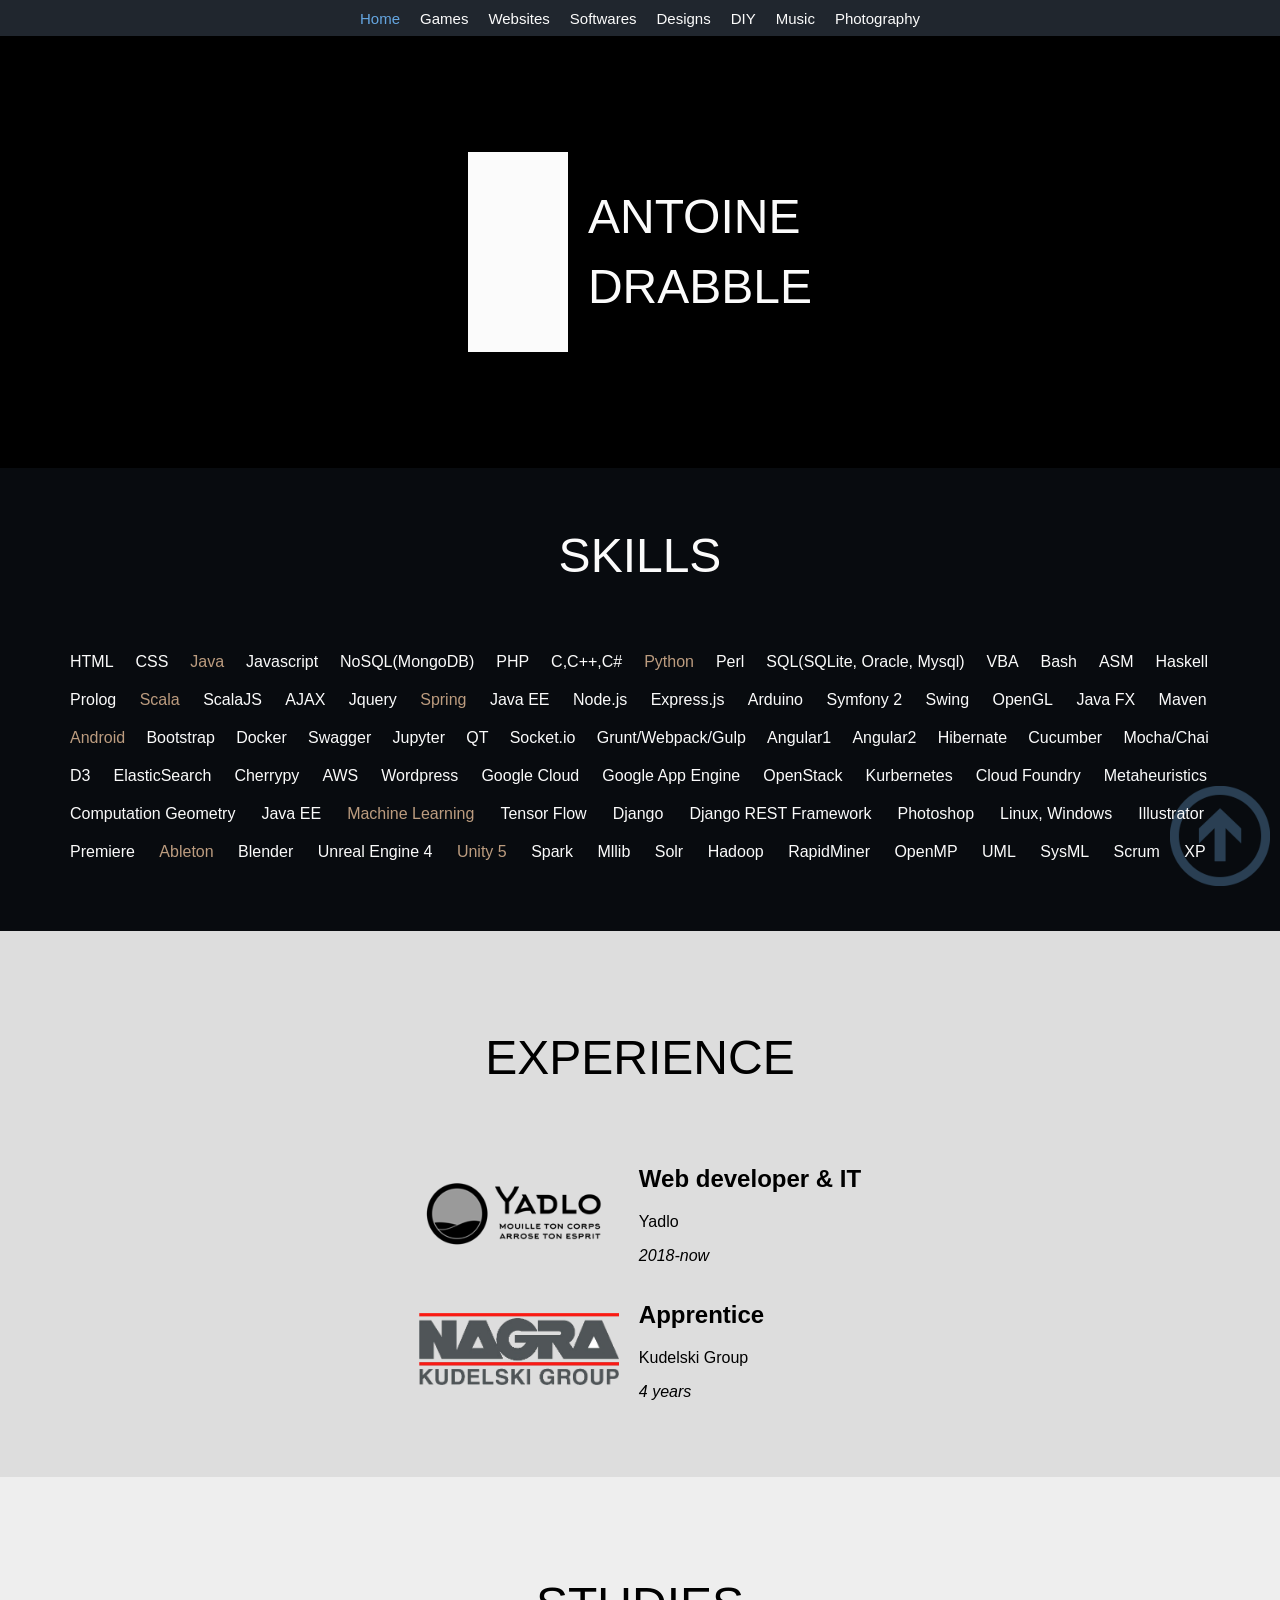
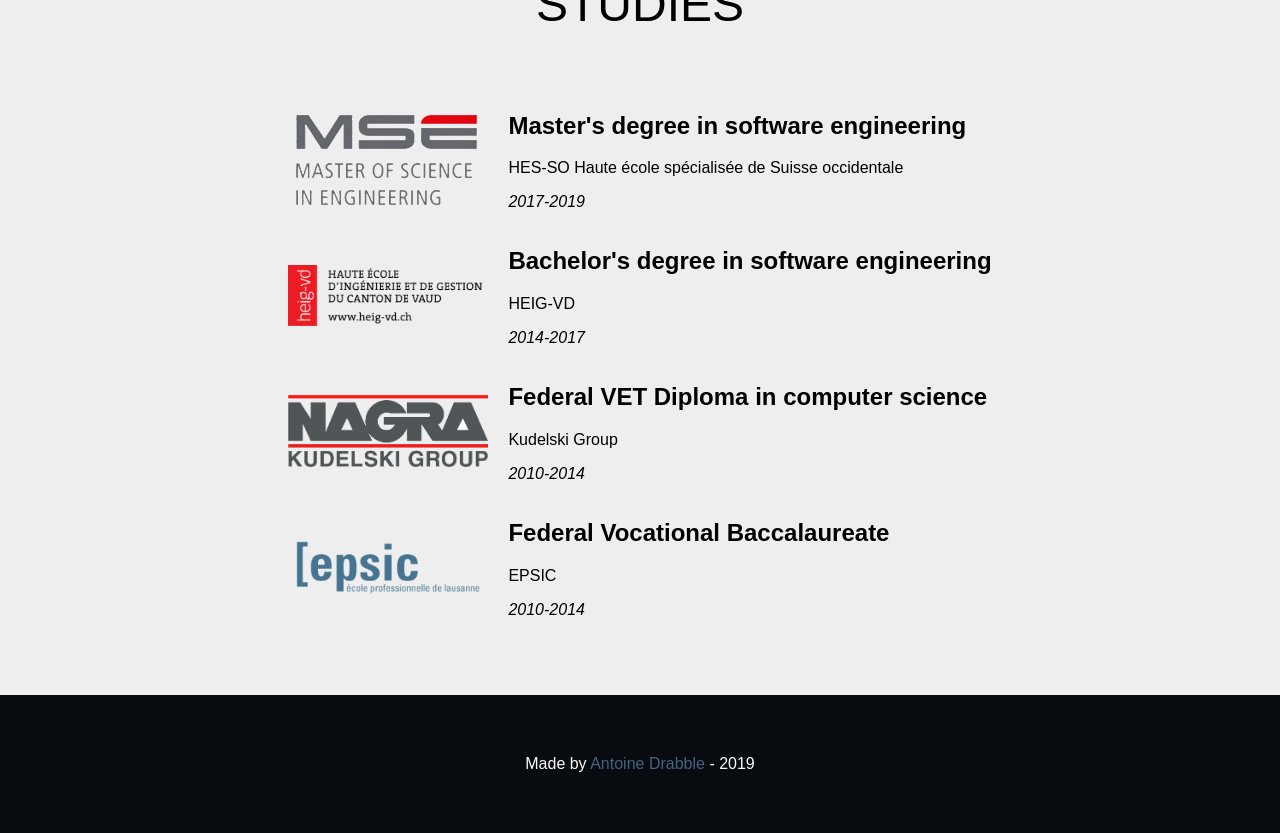
<file: index.html>
<!DOCTYPE html>
<html>
	<head>
		<title>Antoine Drabble</title>
		<meta charset="UTF-8">
		<link rel="icon" type="image/png" href="assets/img/logo.png" />
		<link rel="stylesheet" href="assets/css/magnific-popup.css">
		<link rel="stylesheet" href="assets/css/animatable.css">
		<link rel="stylesheet" type="text/css" href="assets/css/style.css">
		<script src="https://ajax.googleapis.com/ajax/libs/jquery/2.1.3/jquery.min.js"></script>
		<script src="assets/js/magnific-popup.js"></script>
		<script src="assets/js/animatable.js"></script>
		<script src="assets/js/unveil.js"></script>
		<script src="assets/js/particles.js"></script>
	</head>
	<body>	
		<a href="#top" id="goto_top"><img src="assets/img/logo.png" data-src="assets/img/goto_top.png"/></a>
		<!--<div id="particles-js"></div>-->
		
		<section id="menu">
			<div class="content menu">
				<a href="index.html" class="active">Home</a> 
				<a href="games.html">Games</a> 
				<a href="websites.html">Websites</a> 
				<a href="softwares.html">Softwares</a> 
				<a href="designs.html">Designs</a> 
				<a href="diy.html">DIY</a> 
				<a href="music.html">Music</a> 
				<a href="photography.html">Photography</a> 
			</div>
		</section>
		
		<section id="top">
			<div class="content top">
				<div class="square"></div>
				<div class="title">
					<h1>ANTOINE</h1>
					<h1>DRABBLE</h1>
				</div>
			</div>
		</section>
		
		<section id="skills">
			<div class="content">
				<h1>SKILLS</h1>
			</div>
			<div class="content skills">
				<span class="animatable fadeInUp">HTML</span>
				<span class="animatable fadeInUp">CSS</span>
				<span class="animatable fadeInUp" style="color: #BC9C7F;">Java</span>
				<span class="animatable fadeInUp">Javascript</span>
				<span class="animatable fadeInUp">NoSQL(MongoDB)</span>
				<span class="animatable fadeInUp">PHP</span>
				<span class="animatable fadeInUp">C,C++,C#</span>
				<span class="animatable fadeInUp" style="color: #BC9C7F;">Python</span>
				<span class="animatable fadeInUp">Perl</span>
				<span class="animatable fadeInUp">SQL(SQLite, Oracle, Mysql)</span>
				<span class="animatable fadeInUp">VBA</span>
				<span class="animatable fadeInUp">Bash</span>
				<span class="animatable fadeInUp">ASM</span>
				<span class="animatable fadeInUp">Haskell</span>
				<span class="animatable fadeInUp">Prolog</span>
				<span class="animatable fadeInUp" style="color: #BC9C7F;">Scala</span>
				<span class="animatable fadeInUp">ScalaJS</span>
				<span class="animatable fadeInUp">AJAX</span>
				<span class="animatable fadeInUp">Jquery</span>
				<span class="animatable fadeInUp" style="color: #BC9C7F;">Spring</span>
				<span class="animatable fadeInUp">Java EE</span>
				<span class="animatable fadeInUp">Node.js</span>
				<span class="animatable fadeInUp">Express.js</span>
				<span class="animatable fadeInUp">Arduino</span>
				<span class="animatable fadeInUp">Symfony 2</span>
				<span class="animatable fadeInUp">Swing</span>
				<span class="animatable fadeInUp">OpenGL</span>
				<span class="animatable fadeInUp">Java FX</span>
				<span class="animatable fadeInUp">Maven</span>
				<span class="animatable fadeInUp" style="color: #BC9C7F;">Android</span>
				<span class="animatable fadeInUp">Bootstrap</span>
				<span class="animatable fadeInUp">Docker</span>
				<span class="animatable fadeInUp">Swagger</span>
				<span class="animatable fadeInUp">Jupyter</span>
				<span class="animatable fadeInUp">QT</span>
				<span class="animatable fadeInUp">Socket.io</span>
				<span class="animatable fadeInUp">Grunt/Webpack/Gulp</span>
				<span class="animatable fadeInUp">Angular1</span>
				<span class="animatable fadeInUp">Angular2</span>
				<span class="animatable fadeInUp">Hibernate</span>
				<span class="animatable fadeInUp">Cucumber</span>
				<span class="animatable fadeInUp">Mocha/Chai</span>
				<span class="animatable fadeInUp">D3</span>
				<span class="animatable fadeInUp">ElasticSearch</span>
				<span class="animatable fadeInUp">Cherrypy</span>
				<span class="animatable fadeInUp">AWS</span>
				<span class="animatable fadeInUp">Wordpress</span>
				<span class="animatable fadeInUp">Google Cloud</span>
				<span class="animatable fadeInUp">Google App Engine</span>
				<span class="animatable fadeInUp">OpenStack</span>
				<span class="animatable fadeInUp">Kurbernetes</span>
				<span class="animatable fadeInUp">Cloud Foundry</span>
				<span class="animatable fadeInUp">Metaheuristics</span>
				<span class="animatable fadeInUp">Computation Geometry</span>
				<span class="animatable fadeInUp">Java EE</span>
				<span class="animatable fadeInUp" style="color: #BC9C7F;">Machine Learning</span>
				<span class="animatable fadeInUp">Tensor Flow</span>
				<span class="animatable fadeInUp">Django</span>
				<span class="animatable fadeInUp">Django REST Framework</span>
				<span class="animatable fadeInUp">Photoshop</span>
				<span class="animatable fadeInUp">Linux, Windows</span>
				<span class="animatable fadeInUp">Illustrator</span>
				<span class="animatable fadeInUp">Premiere</span>
				<span class="animatable fadeInUp" style="color: #BC9C7F;">Ableton</span>
				<span class="animatable fadeInUp">Blender</span>
				<span class="animatable fadeInUp">Unreal Engine 4</span>
				<span class="animatable fadeInUp" style="color: #BC9C7F;">Unity 5</span>
				<span class="animatable fadeInUp">Spark</span>
				<span class="animatable fadeInUp">Mllib</span>
				<span class="animatable fadeInUp">Solr</span>
				<span class="animatable fadeInUp">Hadoop</span>
				<span class="animatable fadeInUp">RapidMiner</span>
				<span class="animatable fadeInUp">OpenMP</span>
				<span class="animatable fadeInUp">UML</span>
				<span class="animatable fadeInUp">SysML</span>
				<span class="animatable fadeInUp">Scrum</span>
				<span class="animatable fadeInUp">XP</span>
			</div>
		</section>
		
		<section id="experience">
			<div class="content">
				<h1>EXPERIENCE</h1>
			</div>
			<div class="content education">
				<div class="education-item animatable fadeInUp">
					<img src="assets/img/yadlo.png" data-src="assets/img/yadlo.png"/>
					<div class="education-item-data">
						<h2>Web developer & IT</h2>
						<p>Yadlo</p>
						<p><i>2018-now</i></p>
					</div>
				</div>
				<div class="education-item animatable fadeInUp">
					<img src="assets/img/logo.png" data-src="assets/img/kudelski.png"/>
					<div class="education-item-data">
						<h2>Apprentice</h2>
						<p>Kudelski Group</p>
						<p><i>4 years</i></p>
					</div>
				</div>
			</div>
		</section>
		
		<section id="education">
			<div class="content">
				<h1>STUDIES</h1>
			</div>
			<div class="content education">
				<div class="education-item animatable fadeInUp">
					<img src="assets/img/logo.png" data-src="assets/img/mse.png"/>
					<div class="education-item-data">
						<h2>Master's degree in software engineering</h2>
						<p>HES-SO Haute école spécialisée de Suisse occidentale</p>
						<p><i>2017-2019</i></p>
					</div>
				</div>
				<div class="education-item animatable fadeInUp">
					<img src="assets/img/logo.png" data-src="assets/img/heig-vd.png"/>
					<div class="education-item-data">
						<h2>Bachelor's degree in software engineering</h2>
						<p>HEIG-VD</p>
						<p><i>2014-2017</i></p>
					</div>
				</div>
				<div class="education-item animatable fadeInUp">
					<img src="assets/img/logo.png" data-src="assets/img/kudelski.png"/>
					<div class="education-item-data">
						<h2>Federal VET Diploma in computer science</h2>
						<p>Kudelski Group</p>
						<p><i>2010-2014</i></p>
					</div>
				</div>
				<div class="education-item animatable fadeInUp">
					<img src="assets/img/logo.png" data-src="assets/img/epsic.png"/>
					<div class="education-item-data">
						<h2>Federal Vocational Baccalaureate</h2>
						<p>EPSIC</p>
						<p><i>2010-2014</i></p>
					</div>
				</div>
			</div>
		</section>
		
		<footer>
			Made by <a href="https://github.com/drabble">Antoine Drabble</a> - 2019
		</footer>
	</body>
	<script>
		$(document).ready(function(){
			
			/*
			// Handle anchor links to animate
			// Select all links with hashes
			$('a[href*="#"]')
				// Remove links that don't actually link to anything
				.not('[href="#"]')
				.not('[href="#0"]')
				.click(function(event) {
					// On-page links
					if (
						location.pathname.replace(/^\//, '') == this.pathname.replace(/^\//, '') && 
						location.hostname == this.hostname) {
							// Figure out element to scroll to
							var target = $(this.hash);
							target = target.length ? target : $('[name=' + this.hash.slice(1) + ']');
							// Does a scroll target exist?
							if (target.length) {
								// Only prevent default if animation is actually gonna happen
								event.preventDefault();
								$('html, body').animate({
									scrollTop: target.offset().top
								}, 1000, function() {
									// Callback after animation
									// Must change focus!
									var $target = $(target);
									$target.focus();
									if ($target.is(":focus")) { // Checking if the target was focused
										return false;
									} else {
										$target.attr('tabindex','-1'); // Adding tabindex for elements not focusable
										$target.focus(); // Set focus again
									};
								});
							}
					}
			});*/

			// Hide goto top button when scrolling close to top
			var offset = 900;
			var duration = 300;
			jQuery(window).scroll(function() {
				if (jQuery(this).scrollTop() > offset) {
					jQuery("#goto_top").fadeIn(duration);
				} else {
					jQuery("#goto_top").fadeOut(duration);
				}
			});
			
			// Add magnific popup library to images
			$('.project img').magnificPopup({
				type: 'image',
				callbacks: {
					elementParse: function(item) {
						item.src = item.el.attr('data-src');
					}
				},
				gallery: {
				  enabled: true
				}
			});
			
			// Lazy load images
			$("img").unveil(500, function() {
			  $(this).load(function() {
				this.style.opacity = 1;
			  });
			});
			$("iframe").unveil(500, function() {
			  $(this).load(function() {
				this.style.opacity = 1;
			  });
			});
			
			// Particles at the top
			particlesJS.load('particles-js', 'assets/js/particles.json', function() {
			  console.log('callback - particles.js config loaded');
			});
		});
	</script>
</html>
</file>
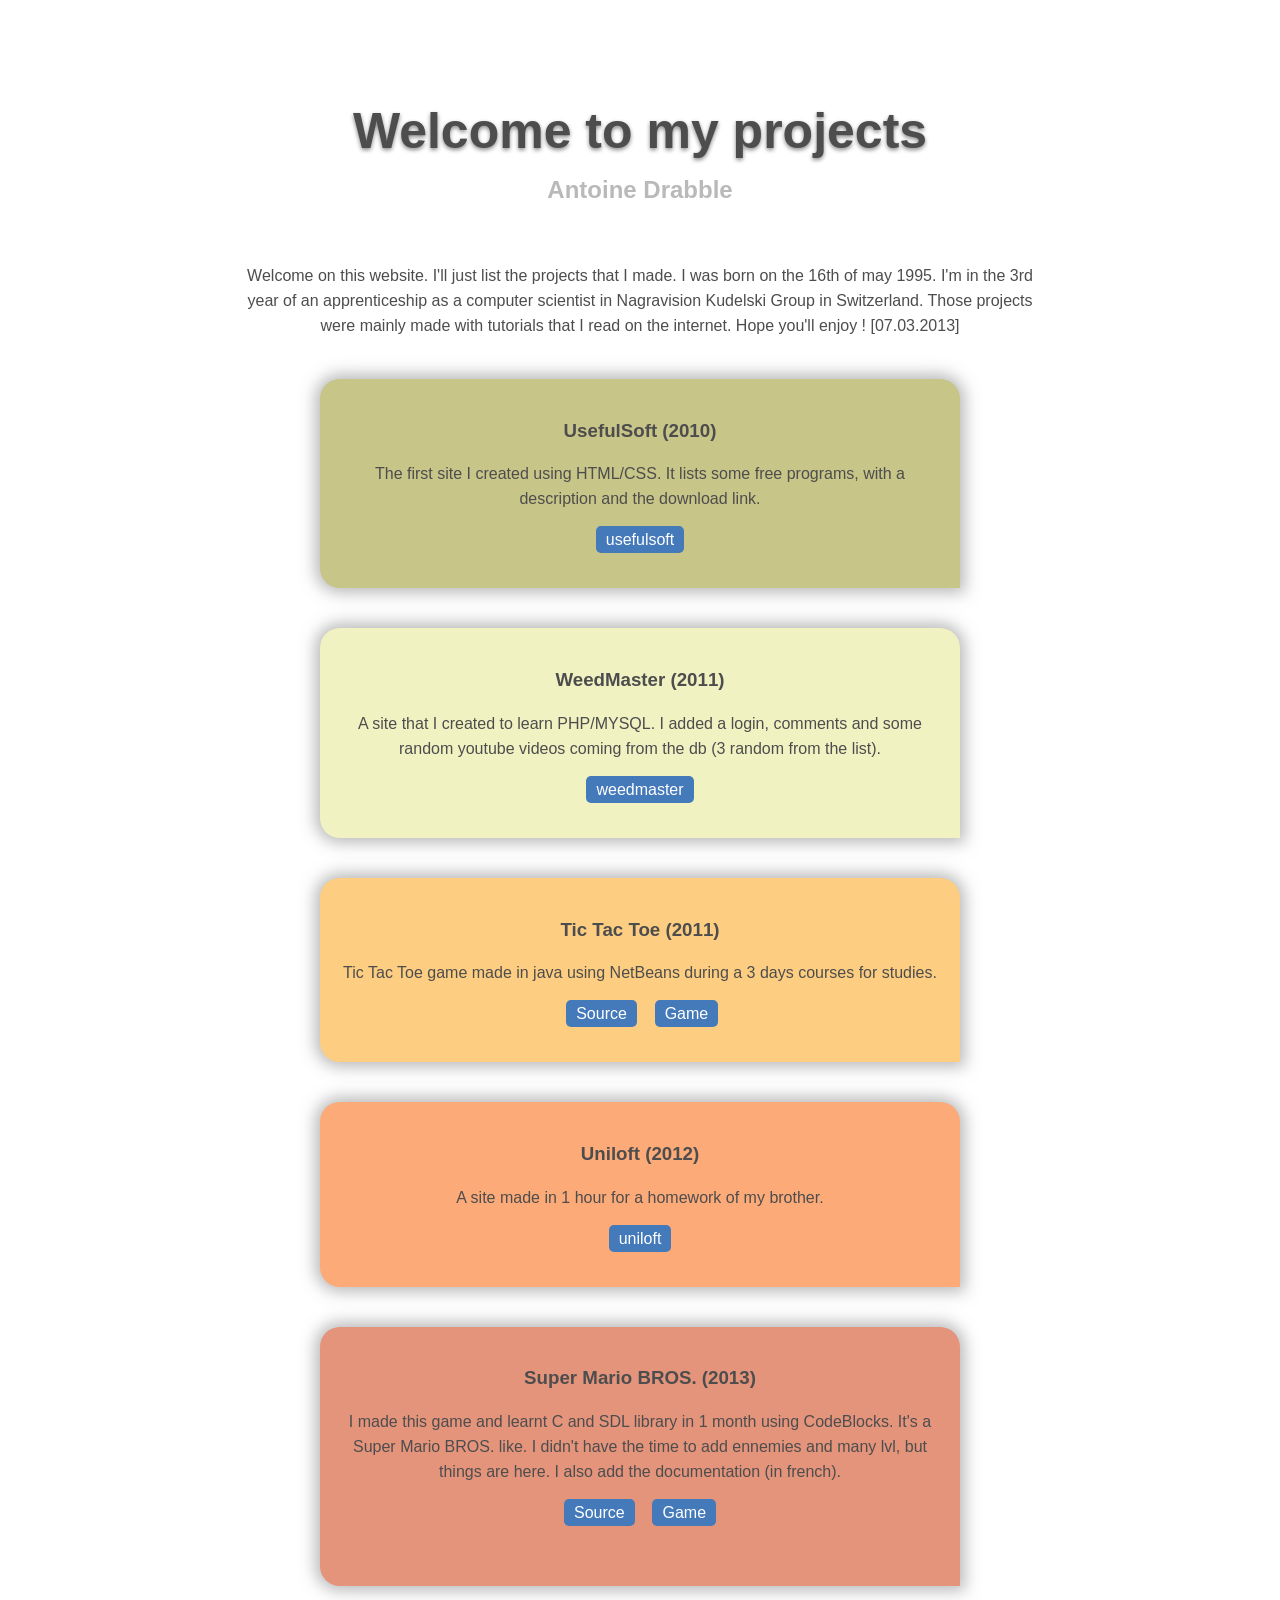
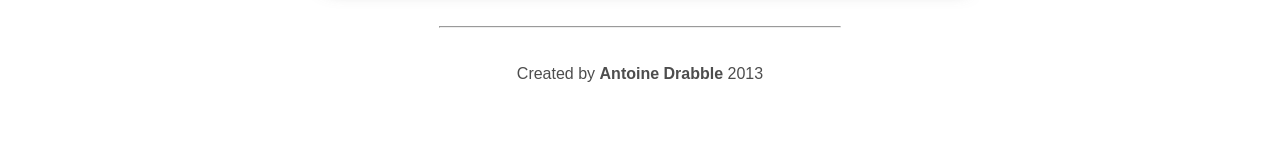
<file: V1/index.html>
<!DOCTYPE html>
<html>
  <head>
    <title>Antoine Drabble</title>
    <meta charset="UTF-8">
    <link rel="stylesheet" type="text/css" href="design.css">
    <link rel="icon" type="image/png" href="cv.png" />
  </head>
 
  <body><div id="all"><div id="main">
<div id="title"><h1>Welcome to my projects</h1><h2 style="color: #B9B9B9;">Antoine Drabble</h2></div><br/>
<!--<img src="banner.jpg" alt="Title" />-->
<!--<img src="logo.png" alt="logo" />-->
	<p>Welcome on this website. I'll just list the projects that I made. I was born on the 16th of may 1995. 
I'm in the 3rd year of an apprenticeship as a computer scientist in Nagravision Kudelski Group in Switzerland. 
Those projects were mainly made with tutorials that I read on the internet. Hope you'll enjoy ! [07.03.2013]<br/><br/></p>
	
<div class="project" style="background-color: #C7C588;">
        <h3>
		UsefulSoft (2010)</h3>
	<p>
		The first site I created using HTML/CSS. It lists some free programs, with a description and the download link.</p>
	<p>
		<a href="usefulsoft">usefulsoft</a></p>
</div>

<div class="project" style="background-color: #F1F2C2;">
	<h3>
		WeedMaster (2011)</h3>
	<p>
		A site that I created to learn PHP/MYSQL. I added a login, comments and some random youtube videos coming from the db (3 random from the list).</p>
	<p>
		<a href="weedmaster">weedmaster</a></p>
</div>

<div class="project" style="background-color: #FDCE81;">
	<h3>
		Tic Tac Toe (2011)</h3>
	<p>
		Tic Tac Toe game made in java using NetBeans during a 3 days courses for studies.</p>
	<p>
		&nbsp;<a href="https://mega.co.nz/#!ktVnXC6Y!RvhFn3yp0VOpWrQfO9iMjyCMU2NCfg1c-dHBRnAcv_M">Source</a>&nbsp; &nbsp;&nbsp;<a href="morpion/Morpion.jar">Game</a></p>
</div>

<div class="project" style="background-color: #FCAA78">
	<h3>
		Uniloft (2012)</h3>
	<p>
		A site made in 1 hour for a homework of my brother.</p>
	<p>
		<a href="uniloft">uniloft</a></p>
</div>

<div class="project" style="background-color: #E5947C;">
	<h3>
		Super Mario BROS. (2013)</h3>
	<p>
		I made this game and learnt C and SDL library in 1 month using CodeBlocks. It&#39;s a Super Mario BROS. like. I didn&#39;t have the time to add ennemies and many lvl, but things are here. I also add the documentation (in french).</p>
	<p>
		<a href="https://mega.co.nz/#!lskmlS4S!N_njLiIvt_sZrazUbQKQhQUTl89DM3xQSAPTbQj1Dx4">Source</a>&nbsp; &nbsp;&nbsp;<a href="https://mega.co.nz/#!5t1xFShR!aHPfpEEkYC-o5Zt5lU9VITWjPfNsUrm24heXHtzgEX4
">Game</a></p><br/>
</div>
	<p> <hr width="400px"/> <br/> Created by <b>Antoine Drabble</b> 2013</p>
</div>
</div>
</body>
</html>
</file>
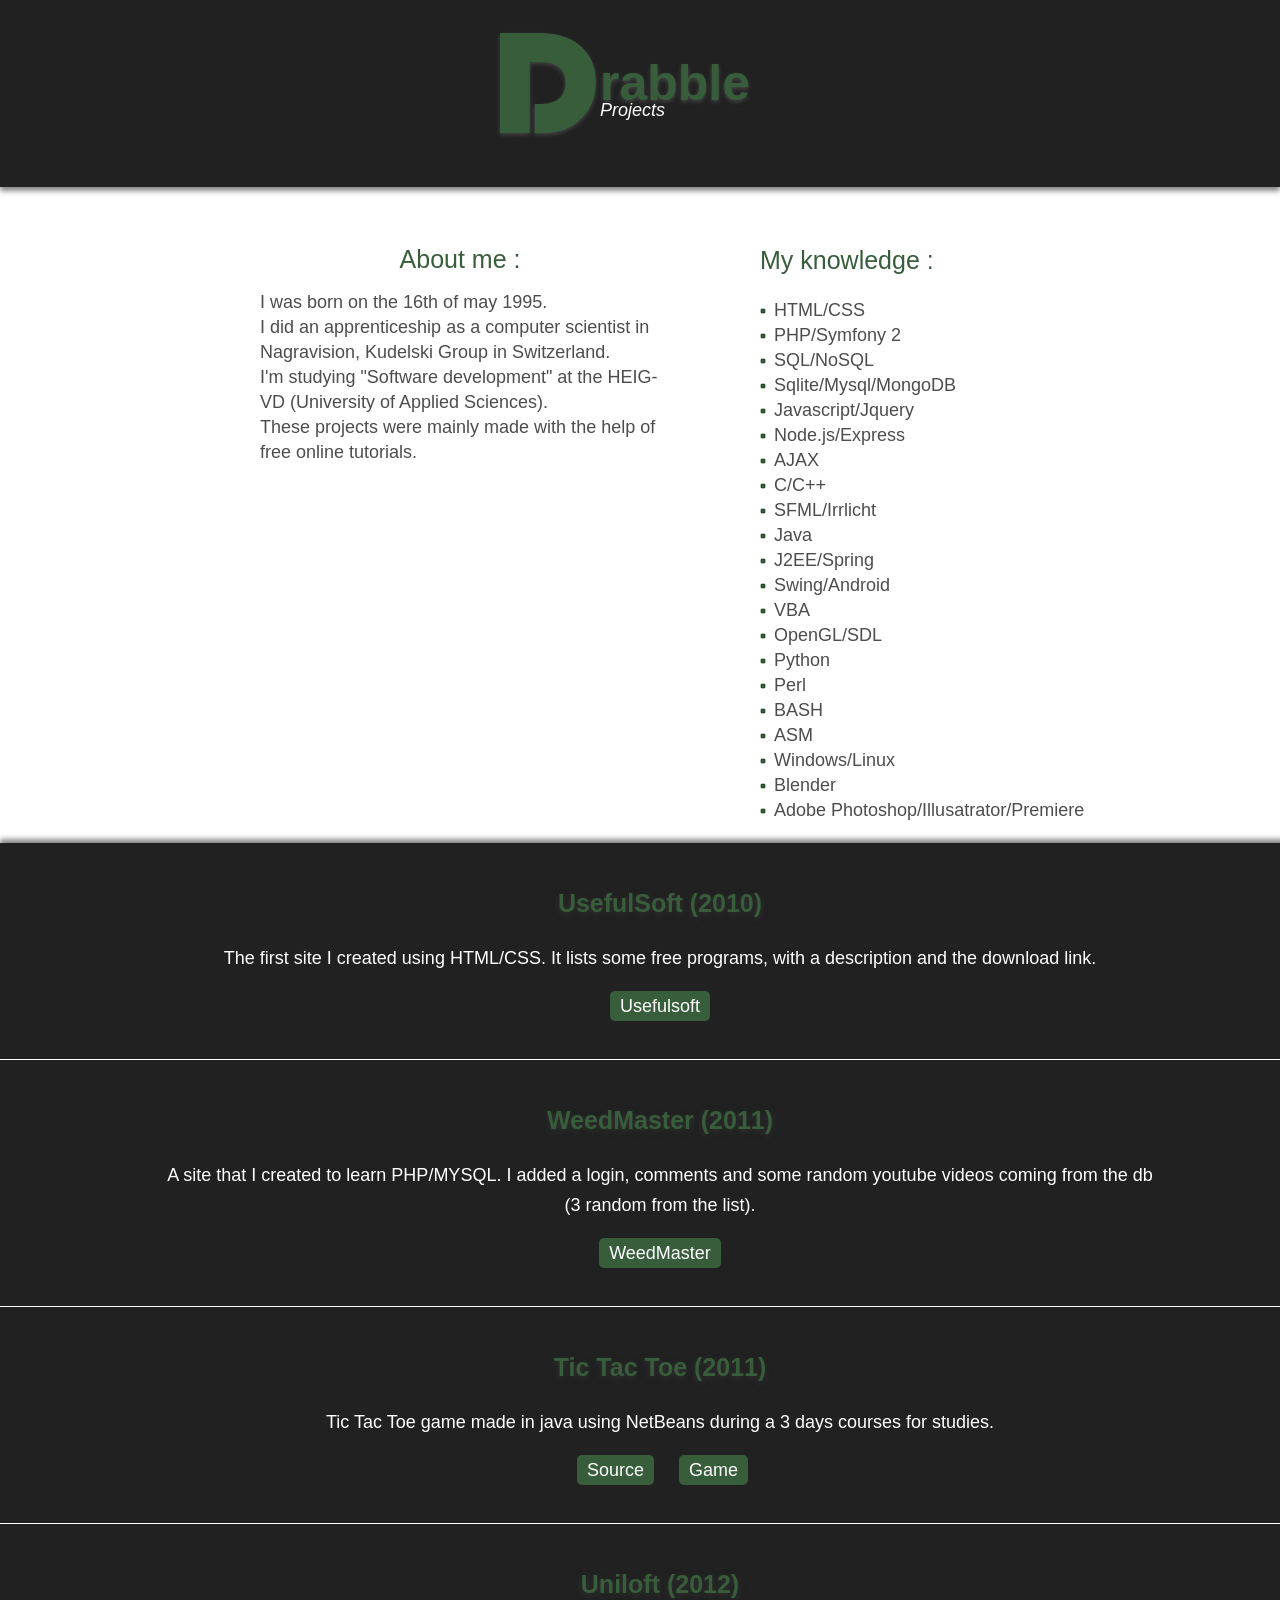
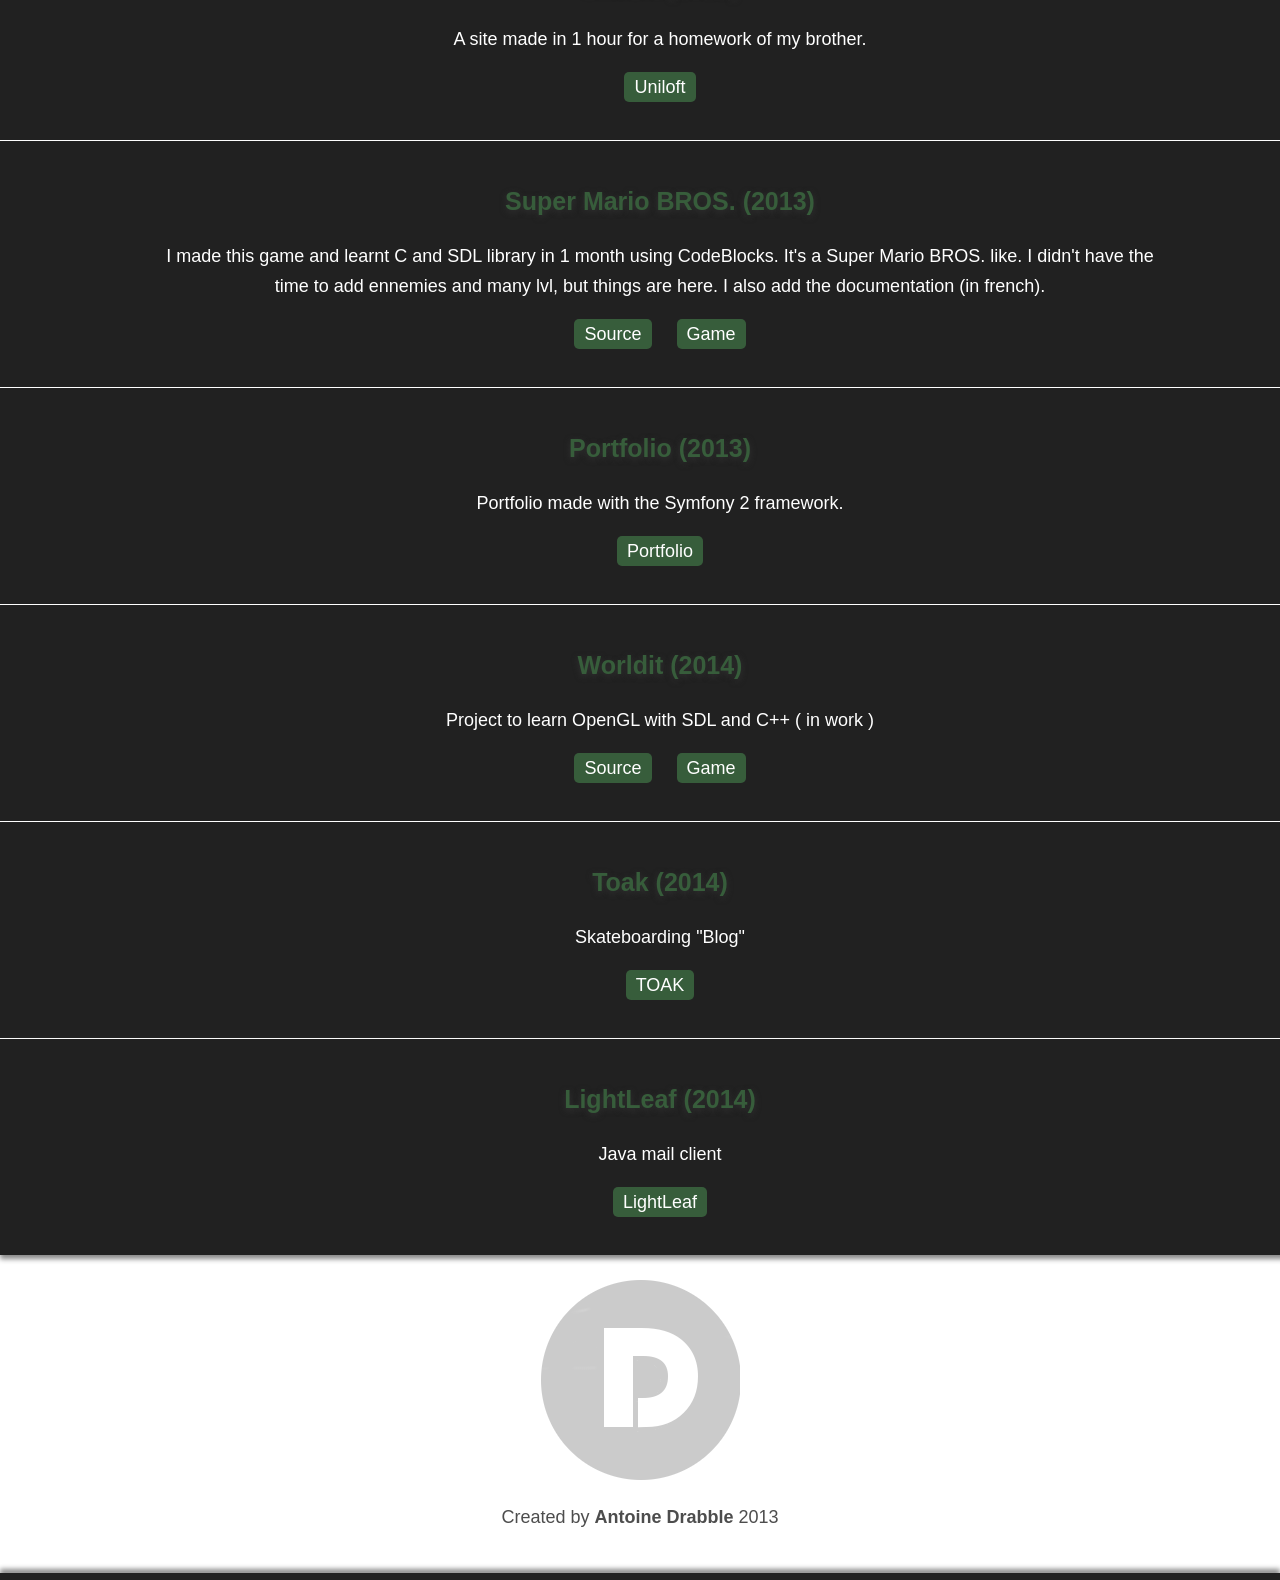
<file: V2/index.html>
<!DOCTYPE html>

<html>

	<head>

		<title>Antoine Drabble</title>

		<meta charset="UTF-8">

		<link rel="stylesheet" type="text/css" href="design.css">

		<link rel="icon" type="image/png" href="cv.png" />

	</head>

	<body>	<div id="all" name="top">

		<div id="top">			<div id="title">				<div id="D" >D</div>				<h1>rabble</h1>				<i style="margin-left:110px;">Projects</i>			</div>		</div><br/><br/>

		<div id="info" name="me">			
			<div id="me" >
				<center style="color: #375D3B; font-size: 25px;">About me :</center>
				<p>
					I was born on the 16th of may 1995. <br/>

					I did an apprenticeship as a computer scientist in Nagravision, Kudelski Group in Switzerland. <br/>

					I'm studying "Software development" at the HEIG-VD (University of Applied Sciences). <br/>

					These projects were mainly made with the help of free online tutorials.<br/><br/>
				</p>		
			</div>

			<div id="knowledge"><p style="color: #375D3B; font-size: 25px;margin-top:1px;">My knowledge :</p>

				<ul>

				<li>HTML/CSS</li>

				<li>PHP/Symfony 2</li>

				<li>SQL/NoSQL</li>

				<li>Sqlite/Mysql/MongoDB</li>

				<li>Javascript/Jquery</li>

				<li>Node.js/Express</li>

                		<li>AJAX</li>

				<li>C/C++</li>

				<li>SFML/Irrlicht</li>

				<li>Java</li>

				<li>J2EE/Spring</li>

                                <li>Swing/Android</li>

				<li>VBA</li>

				<li>OpenGL/SDL</li>

				<li>Python</li>

				<li>Perl</li>

                		<li>BASH</li>

				<li>ASM</li>
				
				<li>Windows/Linux</li>

				<li>Blender</li>

				<li>Adobe Photoshop/Illusatrator/Premiere

				</ul>			
			</div>		
			<div style="clear: both;"></div>
		</div>
		
		

		<div class="project" name="projects" style="box-shadow: 0px -4px 5px #888;">			<div style="width:1000px;margin:auto";>

				<h3>UsefulSoft (2010)</h3>

				<p>The first site I created using HTML/CSS. It lists some free programs, with a description and the download link.</p>

				<p><a href="usefulsoft">Usefulsoft</a></p>

			</div></div>

		<div class="project"><div style="width:1000px;margin:auto;">

			<h3>WeedMaster (2011)</h3>

			<p>A site that I created to learn PHP/MYSQL. I added a login, comments and some random youtube videos coming from the db (3 random from the list).</p>

			<p><a href="weedmaster">WeedMaster</a></p></div>

		</div>

		<div class="project">			
			<div style="width:1000px;margin:auto;">
				<h3>Tic Tac Toe (2011)</h3>
				<p>Tic Tac Toe game made in java using NetBeans during a 3 days courses for studies.</p>				
				<p>
					&nbsp;<a href="https://mega.co.nz/#!ktVnXC6Y!RvhFn3yp0VOpWrQfO9iMjyCMU2NCfg1c-dHBRnAcv_M">Source</a>&nbsp; &nbsp;&nbsp;
					<a href="morpion/Morpion.jar">Game</a>
				</p>			
			</div>		
		</div>		

		<div class="project">			
			<div style="width:1000px; display: inline;">
				<h3>Uniloft (2012)</h3>
				<p>A site made in 1 hour for a homework of my brother.</p>				<p><a href="uniloft">Uniloft</a></p>			
			</div>				
		</div>

		<div class="project">				
			<div style="width:1000px;margin:auto;">
				<h3>Super Mario BROS. (2013)</h3>
				<p>I made this game and learnt C and SDL library in 1 month using CodeBlocks. It&#39;s a Super Mario BROS. like. 				
				I didn&#39;t have the time to add ennemies and many lvl, but things are here. I also add the documentation (in french).</p>
				<p><a href="https://mega.co.nz/#!lskmlS4S!N_njLiIvt_sZrazUbQKQhQUTl89DM3xQSAPTbQj1Dx4">Source</a>&nbsp; &nbsp;&nbsp;				
				<a href="https://mega.co.nz/#!5t1xFShR!aHPfpEEkYC-o5Zt5lU9VITWjPfNsUrm24heXHtzgEX4">Game</a></p>
			</div>		
		</div>

                <div class="project">			
			<div style="width:1000px; display: inline;">
				<h3>Portfolio (2013)</h3>
				<p>Portfolio made with the Symfony 2 framework.</p>				<p><a href="Symfony/web/app.php">Portfolio</a></p>			
			</div>				
		</div>

                <div class="project">			
			<div style="width:1000px; display: inline;">
				<h3>Worldit (2014)</h3>
				<p>Project to learn OpenGL with SDL and C++ ( in work )</p>
                                <p><a href="https://mega.co.nz/#!x8t1wYSZ!ihPw19wvtRNxmTvw_YWGVruMk4Bks_lep5fUQwIvRs8">Source</a>&nbsp; &nbsp;&nbsp;				
				<a href="https://mega.co.nz/#!B8s0lSxQ!vvH7C2tgr1AXw9w84H_zCM0hocRghTiaBTJjwXtUSQk">Game</a></p>			
			</div>				
		</div>

		<div class="project">			
			<div style="width:1000px; display: inline;">
				<h3>Toak (2014)</h3>
				<p>Skateboarding "Blog"</p>
				<p><a href="toak/">TOAK</a></p>			
			</div>				
		</div>

                <div class="project" style="box-shadow: 0px 4px 5px #888;border-bottom: none;">			
			<div style="width:1000px; display: inline;">
				<h3>LightLeaf (2014)</h3>
				<p>Java mail client</p>
				<p><a href="https://github.com/servietsky777/LightLeaf">LightLeaf</a></p>			
			</div>				
		</div>
				
		<br/>		

		<img src="logo.png" style="opacity:0.2; filter:alpha(opacity=20);">

		<p>Created by <b>Antoine Drabble</b> 2013<br/><br/></p>	<div id="bot" name="bot"></div>

	</div>

<!--<div id="menu">

<a href="#top" alt="Top"></a><br/>

<a href="#me" alt="About Me"></a><br/>

<a href="#projects" alt="My projects"></a><br/>

<a href="#bot" alt="Bottom"></a>

</div>-->

	</body>

</html>
</file>
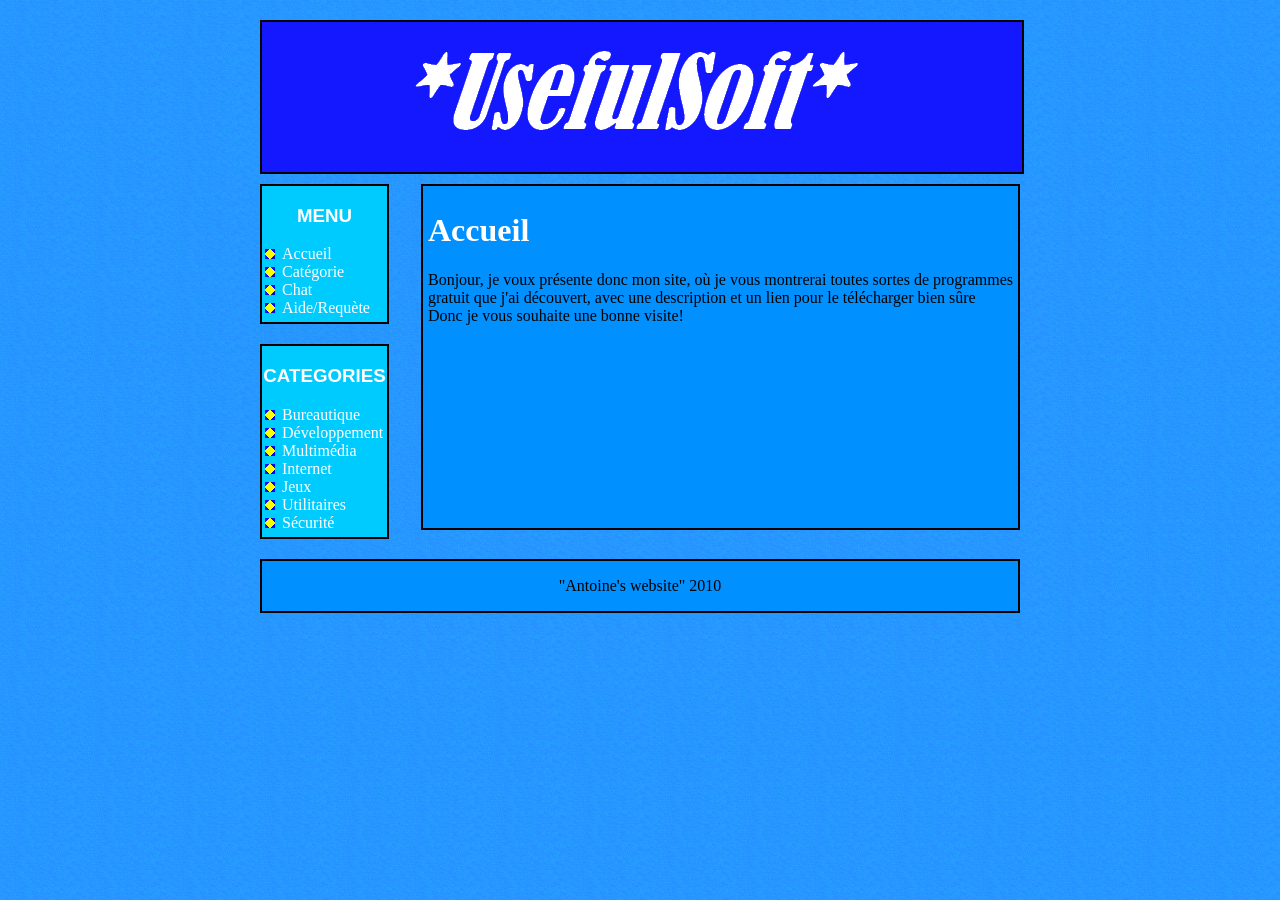
<file: Projects/usefulsoft/index.html>
<!DOCTYPE html PUBLIC "-//W3C//DTD XHTML 1.1//EN" "http://www.w3.org/TR/xhtml11/DTD/xhtml11.dtd">
<html xmlns="http://www.w3.org/1999/xhtml" xml:lang="fr" >
   <head>
       <title>UsefulSoft</title>
       <meta http-equiv="Content-Type" content="text/html; charset=iso-8859-1" />
	   <link rel="stylesheet" media="screen" type="text/css" title="Design" href="design.css" />
   </head>
 
   <body>
 
 <!--********************************************ENTETE********************************************-->
		<div id="entete">      
		
		</div>
<!--********************************************MENU********************************************-->

		<div id="menu">			
			<div class="menu1">
				<h3> MENU </h3>
				<ul >
					<li><a href="index.html" > Accueil </a></li>
					<li><a href="categorie.html" > Cat�gorie </a></li>
					<li><a href="chat.html" > Chat </a></li>
					<li><a href="aide.html" > Aide/Requ�te </a></li>
				</ul>
			</div> 
			<div class="menu2">
				<h3> CATEGORIES </h3>
				<ul >
					<li><a href="categorie.bureautique.html" > Bureautique</a></li>
					<li><a href="categorie.developpement.html" > D�veloppement </a></li>
					<li><a href="categorie.multimedia.html" > Multim�dia </a></li>
					<li><a href="categorie.internet.html" > Internet </a></li>
					<li><a href="categorie.jeux.html" > Jeux </a></li>
					<li><a href="categorie.utilitaires.html" > Utilitaires </a></li>
					<li><a href="categorie.securite.html" > S�curit� </a></li>
				</ul>
			</div>
		
			<!--<div class="pub">
				<h3> Pub </h3>
					<ul>
					<li>PUB</li>
					<li>PUB</li>
					<li>PUB</li>
					<li>PUB</li>
					<li>PUB</li>
					<li>PUB </li>
					<li>PUB </li>
					</ul>
			</div>-->
		</div>

<!--********************************************CORP********************************************-->
	
			<div id="corps"> <h1> Accueil</h1> 
				Bonjour, je voux pr�sente donc mon site, o� je vous montrerai toutes sortes de programmes gratuit que j'ai d�couvert, avec une description et un lien pour le t�l�charger bien s�re Donc je vous souhaite une bonne visite! </br></br></br></br></br> </br></br></br></br></br> </br></br>
			</div>

		
<!--********************************************FOOTER********************************************-->
		<div id="footer">		
			<p>"Antoine's website" 2010</p>
		</div>
		

   </body>
</html>
</file>
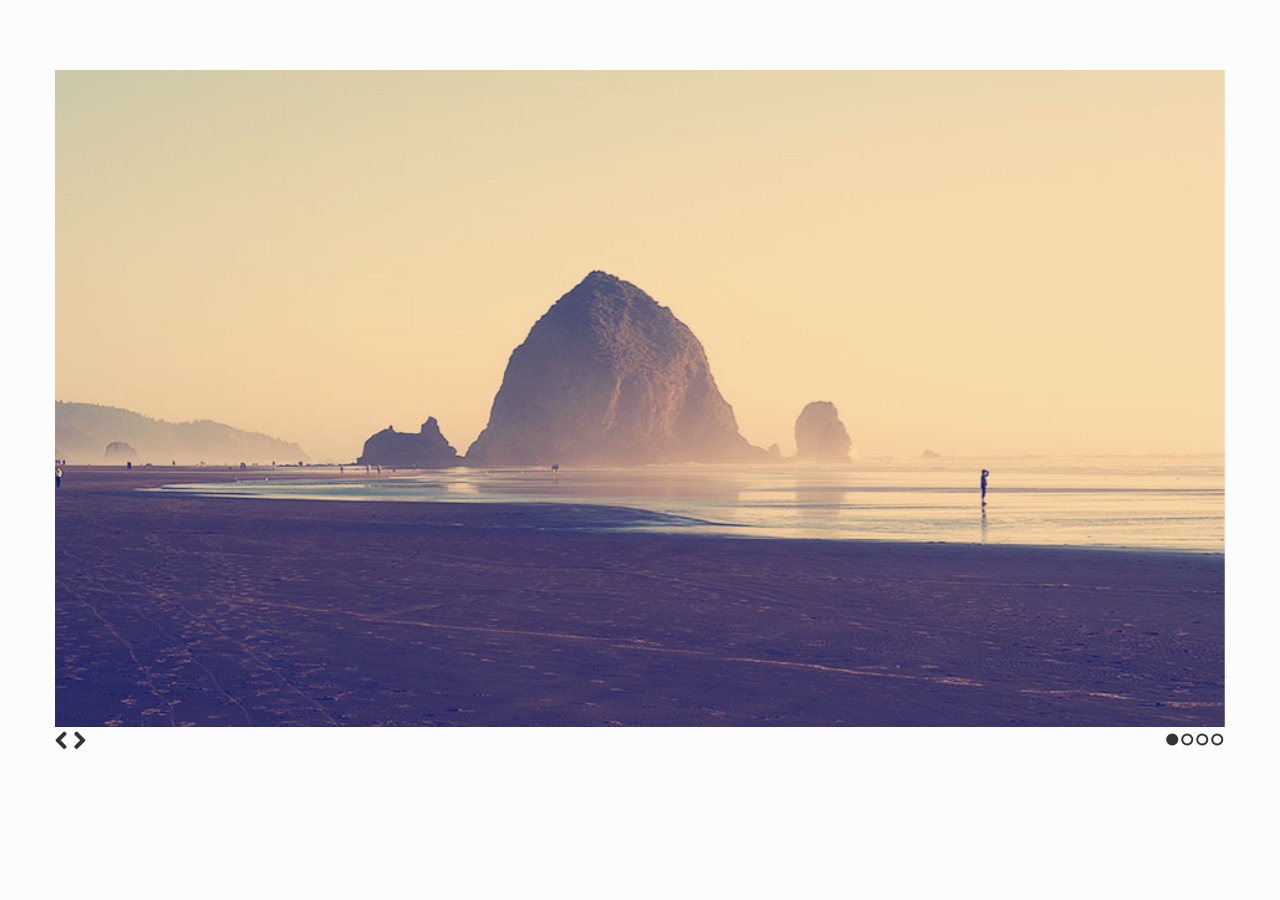
<file: V3/Bootstrap/standard/index.html>
<!doctype html>
<html>
<head>
  <meta charset="utf-8">
  <title>SlidesJS Standard Code Example</title>
  <meta name="description" content="SlidesJS is a simple slideshow plugin for jQuery. Packed with a useful set of features to help novice and advanced developers alike create elegant and user-friendly slideshows.">
  <meta name="author" content="Nathan Searles">

  <!-- SlidesJS Required (if responsive): Sets the page width to the device width. -->
  <meta name="viewport" content="width=device-width">
  <!-- End SlidesJS Required -->

  <!-- CSS for slidesjs.com example -->
  <link rel="stylesheet" href="css/example.css">
  <link rel="stylesheet" href="css/font-awesome.min.css">
  <!-- End CSS for slidesjs.com example -->

  <!-- SlidesJS Optional: If you'd like to use this design -->
  <style>
    body {
      -webkit-font-smoothing: antialiased;
      font: normal 15px/1.5 "Helvetica Neue", Helvetica, Arial, sans-serif;
      color: #232525;
      padding-top:70px;
    }

    #slides {
      display: none
    }

    #slides .slidesjs-navigation {
      margin-top:3px;
    }

    #slides .slidesjs-previous {
      margin-right: 5px;
      float: left;
    }

    #slides .slidesjs-next {
      margin-right: 5px;
      float: left;
    }

    .slidesjs-pagination {
      margin: 6px 0 0;
      float: right;
      list-style: none;
    }

    .slidesjs-pagination li {
      float: left;
      margin: 0 1px;
    }

    .slidesjs-pagination li a {
      display: block;
      width: 13px;
      height: 0;
      padding-top: 13px;
      background-image: url(img/pagination.png);
      background-position: 0 0;
      float: left;
      overflow: hidden;
    }

    .slidesjs-pagination li a.active,
    .slidesjs-pagination li a:hover.active {
      background-position: 0 -13px
    }

    .slidesjs-pagination li a:hover {
      background-position: 0 -26px
    }

    #slides a:link,
    #slides a:visited {
      color: #333
    }

    #slides a:hover,
    #slides a:active {
      color: #9e2020
    }

    .navbar {
      overflow: hidden
    }
  </style>
  <!-- End SlidesJS Optional-->

  <!-- SlidesJS Required: These styles are required if you'd like a responsive slideshow -->
  <style>
    #slides {
      display: none
    }

    .container {
      margin: 0 auto
    }

    /* For tablets & smart phones */
    @media (max-width: 767px) {
      body {
        padding-left: 20px;
        padding-right: 20px;
      }
      .container {
        width: auto
      }
    }

    /* For smartphones */
    @media (max-width: 480px) {
      .container {
        width: auto
      }
    }

    /* For smaller displays like laptops */
    @media (min-width: 768px) and (max-width: 979px) {
      .container {
        width: 724px
      }
    }

    /* For larger displays */
    @media (min-width: 1200px) {
      .container {
        width: 1170px
      }
    }
  </style>
  <!-- SlidesJS Required: -->
</head>
<body>

  <!-- SlidesJS Required: Start Slides -->
  <!-- The container is used to define the width of the slideshow -->
  <div class="container">
    <div id="slides">
      <img src="img/example-slide-1.jpg" alt="Photo by: Missy S Link: http://www.flickr.com/photos/listenmissy/5087404401/">
      <img src="img/example-slide-2.jpg" alt="Photo by: Daniel Parks Link: http://www.flickr.com/photos/parksdh/5227623068/">
      <img src="img/example-slide-3.jpg" alt="Photo by: Mike Ranweiler Link: http://www.flickr.com/photos/27874907@N04/4833059991/">
      <img src="img/example-slide-4.jpg" alt="Photo by: Stuart SeegerLink: http://www.flickr.com/photos/stuseeger/97577796/">
      <a href="#" class="slidesjs-previous slidesjs-navigation"><i class="icon-chevron-left icon-large"></i></a>
      <a href="#" class="slidesjs-next slidesjs-navigation"><i class="icon-chevron-right icon-large"></i></a>
    </div>
  </div>
  <!-- End SlidesJS Required: Start Slides -->

  <!-- SlidesJS Required: Link to jQuery -->
  <script src="http://code.jquery.com/jquery-1.9.1.min.js"></script>
  <!-- End SlidesJS Required -->

  <!-- SlidesJS Required: Link to jquery.slides.js -->
  <script src="js/jquery.slides.min.js"></script>
  <!-- End SlidesJS Required -->

  <!-- SlidesJS Required: Initialize SlidesJS with a jQuery doc ready -->
  <script>
    $(function() {
      $('#slides').slidesjs({
        width: 940,
        height: 528,
        navigation: false
      });
    });
  </script>
  <!-- End SlidesJS Required -->
</body>
</html>
</file>
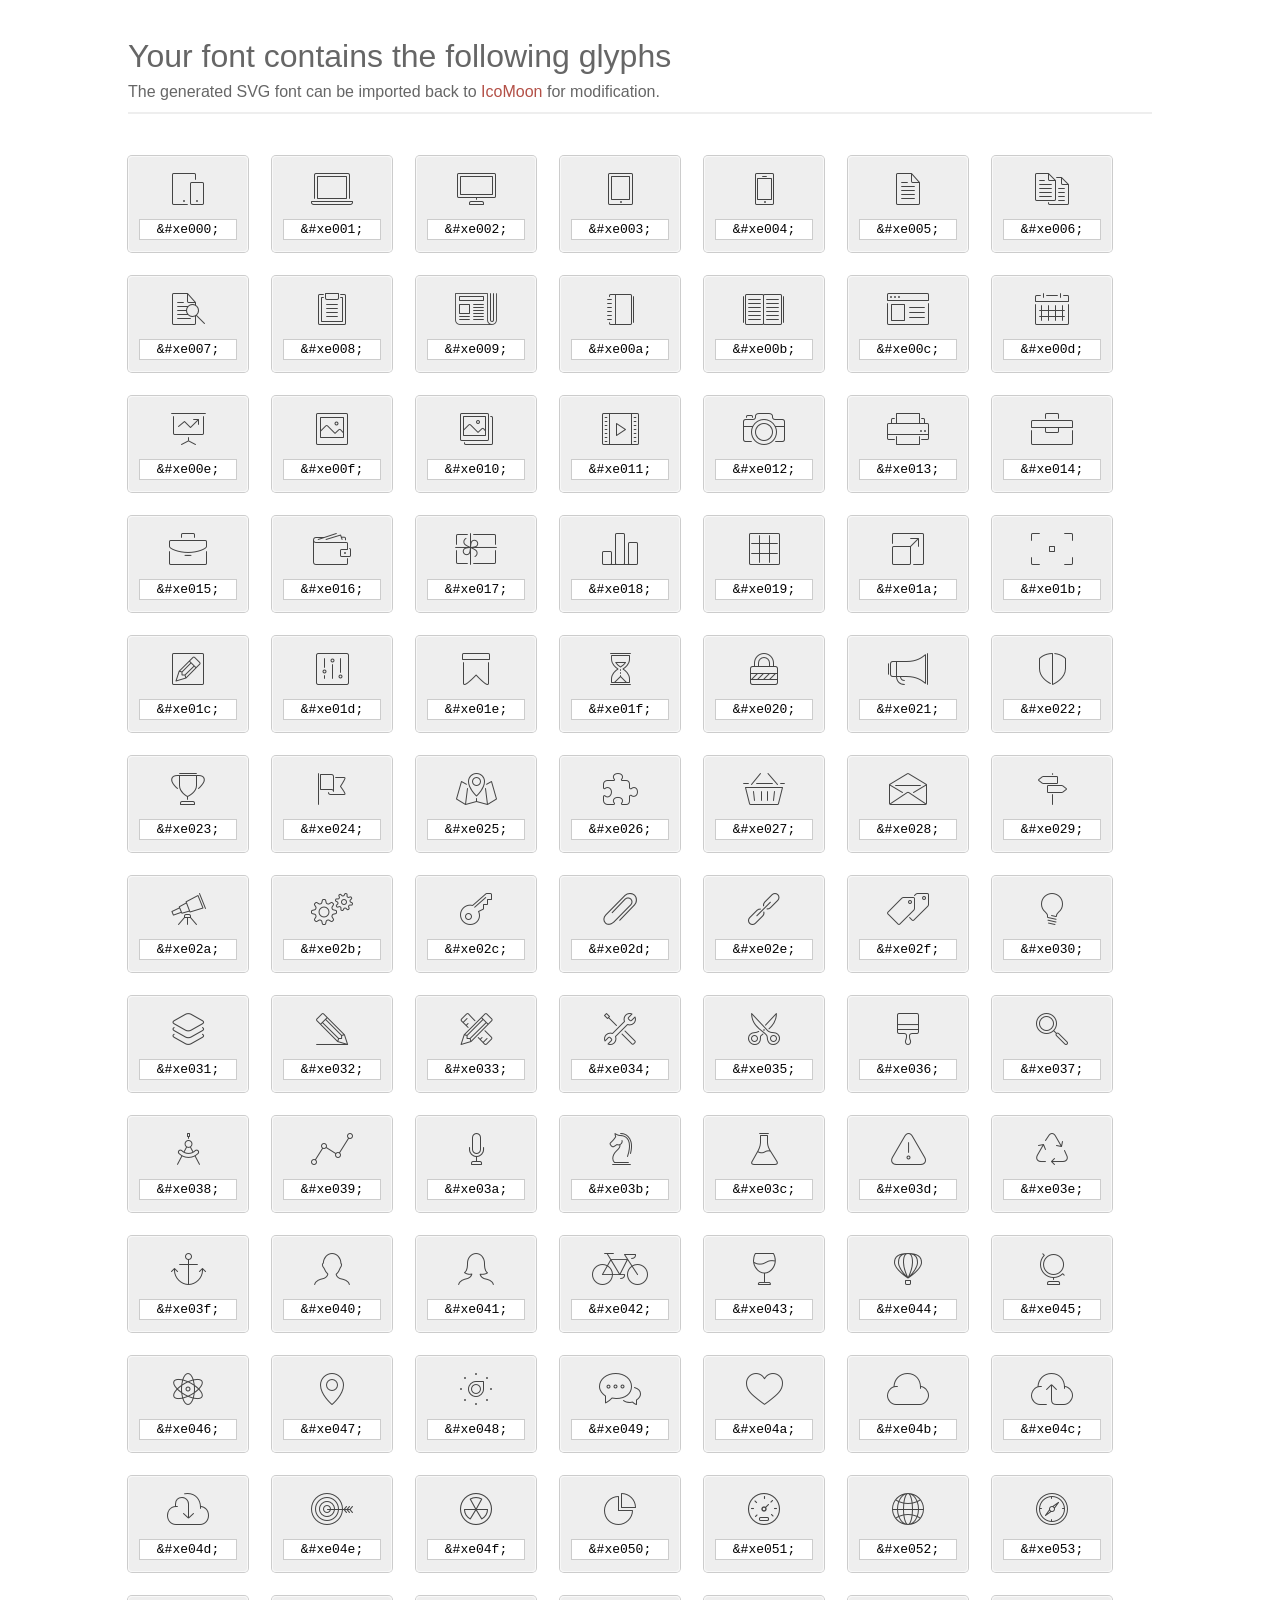
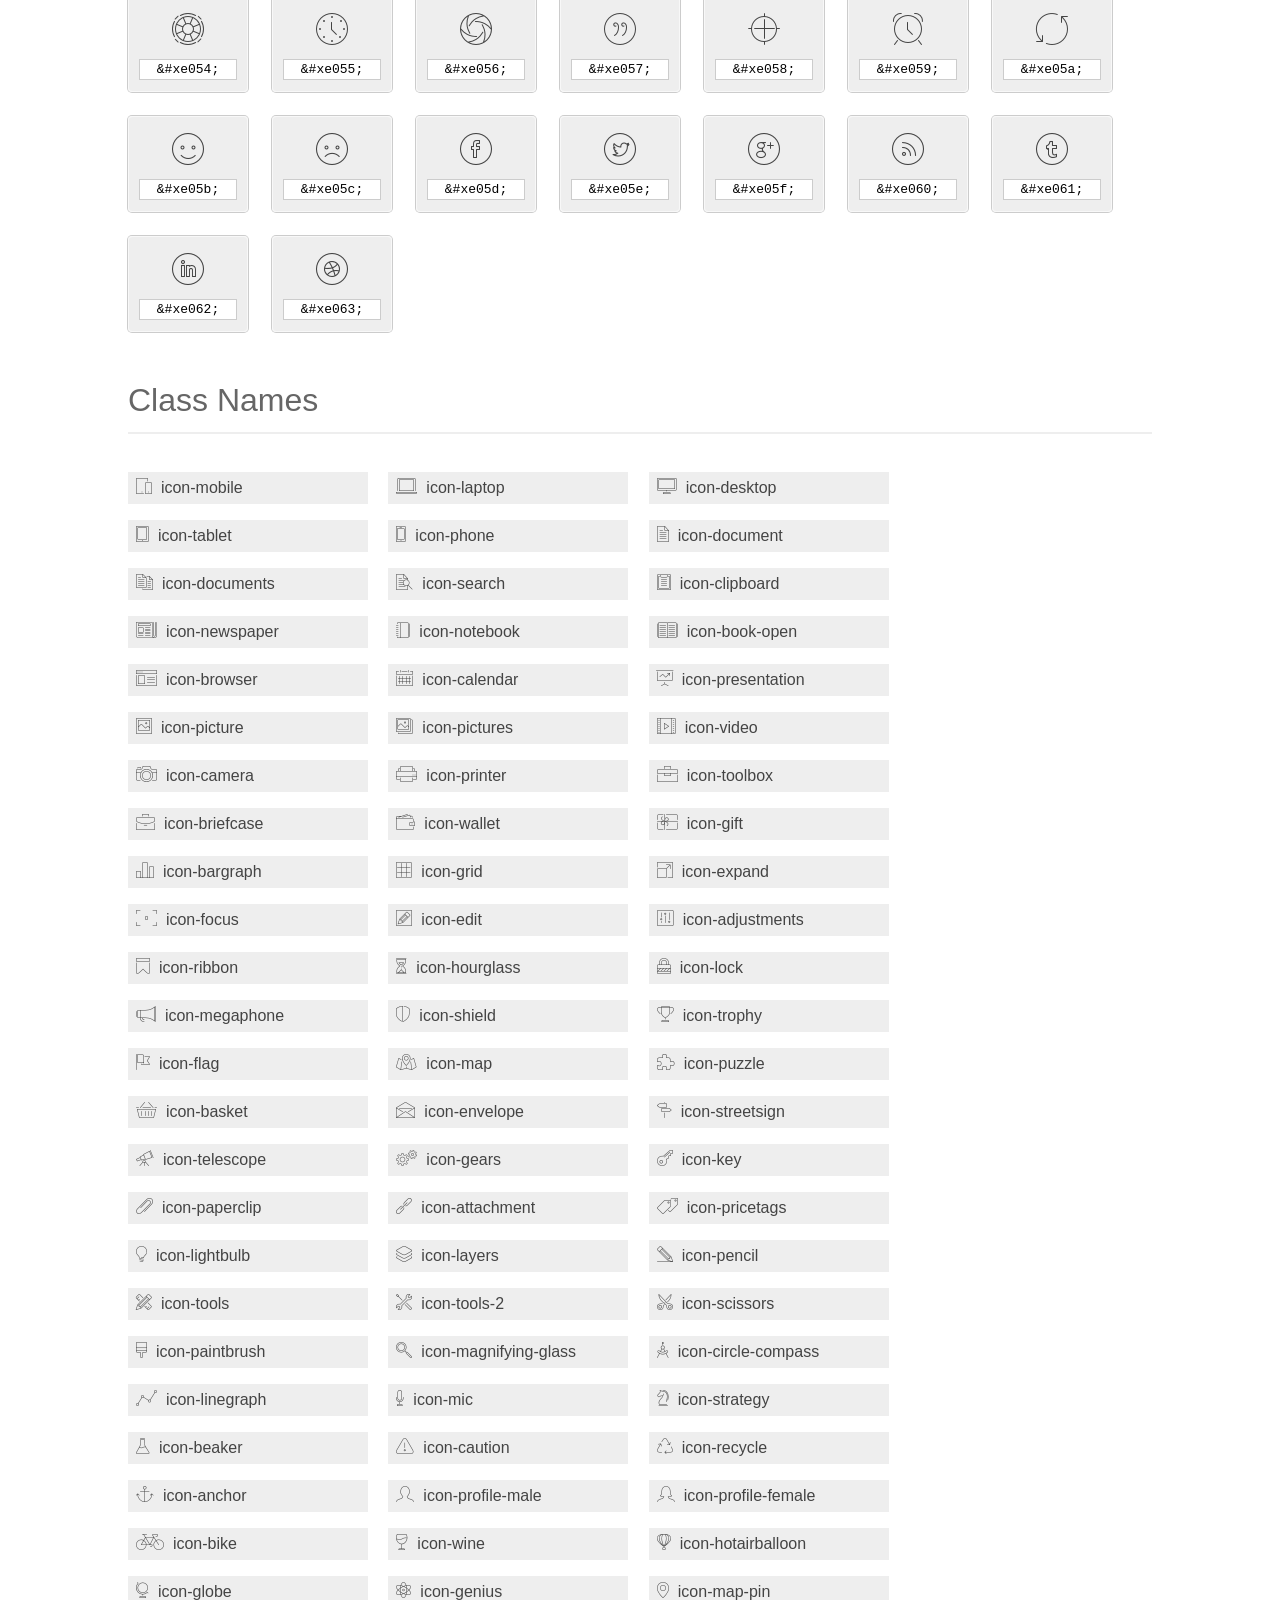
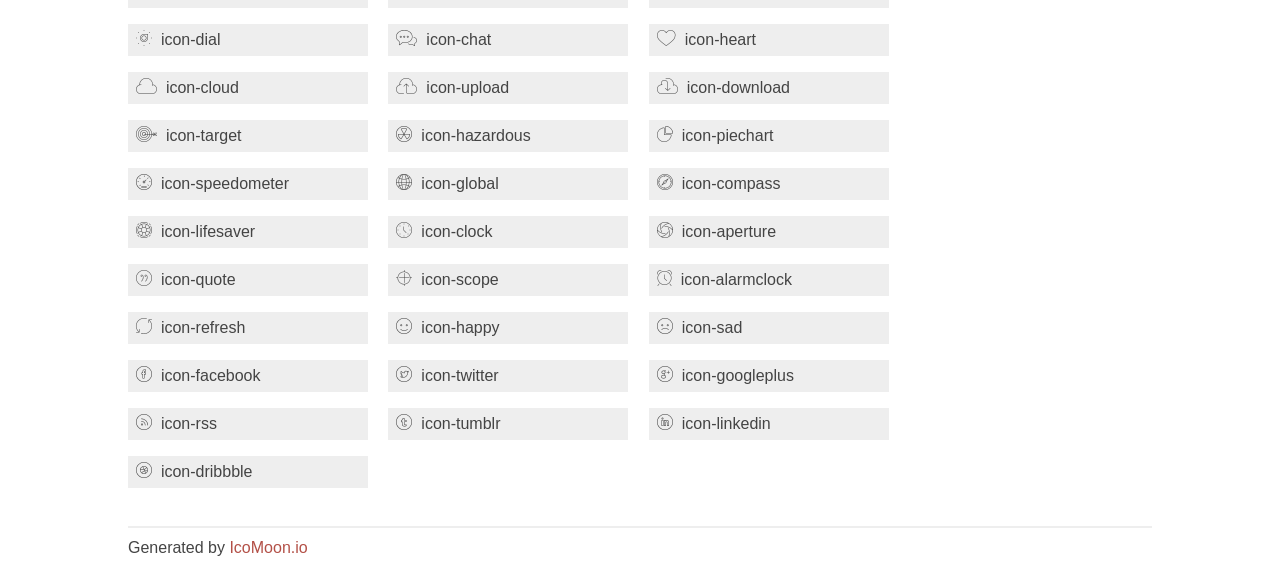
<file: Projects/Polaroid/plugins/Icons/et-line-font/index.html>
<!doctype html>
<html>
<head>
<title>Your Font/Glyphs</title>
<link rel="stylesheet" href="style.css" />
<!--[if lte IE 7]><script src="lte-ie7.js"></script><![endif]-->
<style>
	section, header, footer {display: block;}
	body {
		font-family: sans-serif;
		color: #444;
		line-height: 1.5;
		font-size: 1em;
	}
	* {
		-moz-box-sizing: border-box;
		-webkit-box-sizing: border-box;
		box-sizing: border-box;
		margin: 0;
		padding: 0;
	}
	.glyph {
		font-size: 16px;
		float: left;
		text-align: center;
		background: #eee;
		padding: .75em;
		margin: .75em 1.5em .75em 0;
		width: 7.5em;
		border-radius: .25em;
		box-shadow: inset 0 0 0 1px #f8f8f8, 0 0 0 1px #CCC;
	}
	.glyph input {
		font-family: consolas, monospace;
		font-size: 13px;
		width: 100%;
		text-align: center;
		border: 0;
		box-shadow: 0 0 0 1px #ccc;
		padding: .125em;
	}
	.w-main {
		width: 80%;
	}
	.centered {
		margin-left: auto;
		margin-right: auto;
	}
	.fs1 {
		font-size: 2em;
	}
	header {
		margin: 2em 0;
		padding-bottom: .5em;
		color: #666;
		box-shadow: 0 2px #eee;
	}
	header h1 {
		font-size: 2em;
		font-weight: normal;
	}
	.clearfix:before, .clearfix:after { content: ""; display: table; }
	.clearfix:after, .clear { clear: both; }
	footer {
		margin-top: 2em;
		padding: .5em 0;
		box-shadow: 0 -2px #eee;
	}
	a, a:visited {
		color: #B35047;
		text-decoration: none;
	}
	a:hover, a:focus {color: #000;}
	.box1 {
		font-size: 16px;
		display: inline-block;
		width: 15em;
		padding: .25em .5em;
		background: #eee;
		margin: .5em 1em .5em 0;
	}
</style>
</head>
<body>
	<div class="w-main centered">
	<section class="mtm clearfix" id="glyphs">
	<header>
		<h1>Your font contains the following glyphs</h1>
		<p>The generated SVG font can be imported back to <a href="http://icomoon.io/app">IcoMoon</a> for modification.</p>
	</header>
	<div class="glyph">
		<div class="fs1" aria-hidden="true" data-icon="&#xe000;"></div>
		<input type="text" readonly="readonly" value="&amp;#xe000;" />
	</div>
	<div class="glyph">
		<div class="fs1" aria-hidden="true" data-icon="&#xe001;"></div>
		<input type="text" readonly="readonly" value="&amp;#xe001;" />
	</div>
	<div class="glyph">
		<div class="fs1" aria-hidden="true" data-icon="&#xe002;"></div>
		<input type="text" readonly="readonly" value="&amp;#xe002;" />
	</div>
	<div class="glyph">
		<div class="fs1" aria-hidden="true" data-icon="&#xe003;"></div>
		<input type="text" readonly="readonly" value="&amp;#xe003;" />
	</div>
	<div class="glyph">
		<div class="fs1" aria-hidden="true" data-icon="&#xe004;"></div>
		<input type="text" readonly="readonly" value="&amp;#xe004;" />
	</div>
	<div class="glyph">
		<div class="fs1" aria-hidden="true" data-icon="&#xe005;"></div>
		<input type="text" readonly="readonly" value="&amp;#xe005;" />
	</div>
	<div class="glyph">
		<div class="fs1" aria-hidden="true" data-icon="&#xe006;"></div>
		<input type="text" readonly="readonly" value="&amp;#xe006;" />
	</div>
	<div class="glyph">
		<div class="fs1" aria-hidden="true" data-icon="&#xe007;"></div>
		<input type="text" readonly="readonly" value="&amp;#xe007;" />
	</div>
	<div class="glyph">
		<div class="fs1" aria-hidden="true" data-icon="&#xe008;"></div>
		<input type="text" readonly="readonly" value="&amp;#xe008;" />
	</div>
	<div class="glyph">
		<div class="fs1" aria-hidden="true" data-icon="&#xe009;"></div>
		<input type="text" readonly="readonly" value="&amp;#xe009;" />
	</div>
	<div class="glyph">
		<div class="fs1" aria-hidden="true" data-icon="&#xe00a;"></div>
		<input type="text" readonly="readonly" value="&amp;#xe00a;" />
	</div>
	<div class="glyph">
		<div class="fs1" aria-hidden="true" data-icon="&#xe00b;"></div>
		<input type="text" readonly="readonly" value="&amp;#xe00b;" />
	</div>
	<div class="glyph">
		<div class="fs1" aria-hidden="true" data-icon="&#xe00c;"></div>
		<input type="text" readonly="readonly" value="&amp;#xe00c;" />
	</div>
	<div class="glyph">
		<div class="fs1" aria-hidden="true" data-icon="&#xe00d;"></div>
		<input type="text" readonly="readonly" value="&amp;#xe00d;" />
	</div>
	<div class="glyph">
		<div class="fs1" aria-hidden="true" data-icon="&#xe00e;"></div>
		<input type="text" readonly="readonly" value="&amp;#xe00e;" />
	</div>
	<div class="glyph">
		<div class="fs1" aria-hidden="true" data-icon="&#xe00f;"></div>
		<input type="text" readonly="readonly" value="&amp;#xe00f;" />
	</div>
	<div class="glyph">
		<div class="fs1" aria-hidden="true" data-icon="&#xe010;"></div>
		<input type="text" readonly="readonly" value="&amp;#xe010;" />
	</div>
	<div class="glyph">
		<div class="fs1" aria-hidden="true" data-icon="&#xe011;"></div>
		<input type="text" readonly="readonly" value="&amp;#xe011;" />
	</div>
	<div class="glyph">
		<div class="fs1" aria-hidden="true" data-icon="&#xe012;"></div>
		<input type="text" readonly="readonly" value="&amp;#xe012;" />
	</div>
	<div class="glyph">
		<div class="fs1" aria-hidden="true" data-icon="&#xe013;"></div>
		<input type="text" readonly="readonly" value="&amp;#xe013;" />
	</div>
	<div class="glyph">
		<div class="fs1" aria-hidden="true" data-icon="&#xe014;"></div>
		<input type="text" readonly="readonly" value="&amp;#xe014;" />
	</div>
	<div class="glyph">
		<div class="fs1" aria-hidden="true" data-icon="&#xe015;"></div>
		<input type="text" readonly="readonly" value="&amp;#xe015;" />
	</div>
	<div class="glyph">
		<div class="fs1" aria-hidden="true" data-icon="&#xe016;"></div>
		<input type="text" readonly="readonly" value="&amp;#xe016;" />
	</div>
	<div class="glyph">
		<div class="fs1" aria-hidden="true" data-icon="&#xe017;"></div>
		<input type="text" readonly="readonly" value="&amp;#xe017;" />
	</div>
	<div class="glyph">
		<div class="fs1" aria-hidden="true" data-icon="&#xe018;"></div>
		<input type="text" readonly="readonly" value="&amp;#xe018;" />
	</div>
	<div class="glyph">
		<div class="fs1" aria-hidden="true" data-icon="&#xe019;"></div>
		<input type="text" readonly="readonly" value="&amp;#xe019;" />
	</div>
	<div class="glyph">
		<div class="fs1" aria-hidden="true" data-icon="&#xe01a;"></div>
		<input type="text" readonly="readonly" value="&amp;#xe01a;" />
	</div>
	<div class="glyph">
		<div class="fs1" aria-hidden="true" data-icon="&#xe01b;"></div>
		<input type="text" readonly="readonly" value="&amp;#xe01b;" />
	</div>
	<div class="glyph">
		<div class="fs1" aria-hidden="true" data-icon="&#xe01c;"></div>
		<input type="text" readonly="readonly" value="&amp;#xe01c;" />
	</div>
	<div class="glyph">
		<div class="fs1" aria-hidden="true" data-icon="&#xe01d;"></div>
		<input type="text" readonly="readonly" value="&amp;#xe01d;" />
	</div>
	<div class="glyph">
		<div class="fs1" aria-hidden="true" data-icon="&#xe01e;"></div>
		<input type="text" readonly="readonly" value="&amp;#xe01e;" />
	</div>
	<div class="glyph">
		<div class="fs1" aria-hidden="true" data-icon="&#xe01f;"></div>
		<input type="text" readonly="readonly" value="&amp;#xe01f;" />
	</div>
	<div class="glyph">
		<div class="fs1" aria-hidden="true" data-icon="&#xe020;"></div>
		<input type="text" readonly="readonly" value="&amp;#xe020;" />
	</div>
	<div class="glyph">
		<div class="fs1" aria-hidden="true" data-icon="&#xe021;"></div>
		<input type="text" readonly="readonly" value="&amp;#xe021;" />
	</div>
	<div class="glyph">
		<div class="fs1" aria-hidden="true" data-icon="&#xe022;"></div>
		<input type="text" readonly="readonly" value="&amp;#xe022;" />
	</div>
	<div class="glyph">
		<div class="fs1" aria-hidden="true" data-icon="&#xe023;"></div>
		<input type="text" readonly="readonly" value="&amp;#xe023;" />
	</div>
	<div class="glyph">
		<div class="fs1" aria-hidden="true" data-icon="&#xe024;"></div>
		<input type="text" readonly="readonly" value="&amp;#xe024;" />
	</div>
	<div class="glyph">
		<div class="fs1" aria-hidden="true" data-icon="&#xe025;"></div>
		<input type="text" readonly="readonly" value="&amp;#xe025;" />
	</div>
	<div class="glyph">
		<div class="fs1" aria-hidden="true" data-icon="&#xe026;"></div>
		<input type="text" readonly="readonly" value="&amp;#xe026;" />
	</div>
	<div class="glyph">
		<div class="fs1" aria-hidden="true" data-icon="&#xe027;"></div>
		<input type="text" readonly="readonly" value="&amp;#xe027;" />
	</div>
	<div class="glyph">
		<div class="fs1" aria-hidden="true" data-icon="&#xe028;"></div>
		<input type="text" readonly="readonly" value="&amp;#xe028;" />
	</div>
	<div class="glyph">
		<div class="fs1" aria-hidden="true" data-icon="&#xe029;"></div>
		<input type="text" readonly="readonly" value="&amp;#xe029;" />
	</div>
	<div class="glyph">
		<div class="fs1" aria-hidden="true" data-icon="&#xe02a;"></div>
		<input type="text" readonly="readonly" value="&amp;#xe02a;" />
	</div>
	<div class="glyph">
		<div class="fs1" aria-hidden="true" data-icon="&#xe02b;"></div>
		<input type="text" readonly="readonly" value="&amp;#xe02b;" />
	</div>
	<div class="glyph">
		<div class="fs1" aria-hidden="true" data-icon="&#xe02c;"></div>
		<input type="text" readonly="readonly" value="&amp;#xe02c;" />
	</div>
	<div class="glyph">
		<div class="fs1" aria-hidden="true" data-icon="&#xe02d;"></div>
		<input type="text" readonly="readonly" value="&amp;#xe02d;" />
	</div>
	<div class="glyph">
		<div class="fs1" aria-hidden="true" data-icon="&#xe02e;"></div>
		<input type="text" readonly="readonly" value="&amp;#xe02e;" />
	</div>
	<div class="glyph">
		<div class="fs1" aria-hidden="true" data-icon="&#xe02f;"></div>
		<input type="text" readonly="readonly" value="&amp;#xe02f;" />
	</div>
	<div class="glyph">
		<div class="fs1" aria-hidden="true" data-icon="&#xe030;"></div>
		<input type="text" readonly="readonly" value="&amp;#xe030;" />
	</div>
	<div class="glyph">
		<div class="fs1" aria-hidden="true" data-icon="&#xe031;"></div>
		<input type="text" readonly="readonly" value="&amp;#xe031;" />
	</div>
	<div class="glyph">
		<div class="fs1" aria-hidden="true" data-icon="&#xe032;"></div>
		<input type="text" readonly="readonly" value="&amp;#xe032;" />
	</div>
	<div class="glyph">
		<div class="fs1" aria-hidden="true" data-icon="&#xe033;"></div>
		<input type="text" readonly="readonly" value="&amp;#xe033;" />
	</div>
	<div class="glyph">
		<div class="fs1" aria-hidden="true" data-icon="&#xe034;"></div>
		<input type="text" readonly="readonly" value="&amp;#xe034;" />
	</div>
	<div class="glyph">
		<div class="fs1" aria-hidden="true" data-icon="&#xe035;"></div>
		<input type="text" readonly="readonly" value="&amp;#xe035;" />
	</div>
	<div class="glyph">
		<div class="fs1" aria-hidden="true" data-icon="&#xe036;"></div>
		<input type="text" readonly="readonly" value="&amp;#xe036;" />
	</div>
	<div class="glyph">
		<div class="fs1" aria-hidden="true" data-icon="&#xe037;"></div>
		<input type="text" readonly="readonly" value="&amp;#xe037;" />
	</div>
	<div class="glyph">
		<div class="fs1" aria-hidden="true" data-icon="&#xe038;"></div>
		<input type="text" readonly="readonly" value="&amp;#xe038;" />
	</div>
	<div class="glyph">
		<div class="fs1" aria-hidden="true" data-icon="&#xe039;"></div>
		<input type="text" readonly="readonly" value="&amp;#xe039;" />
	</div>
	<div class="glyph">
		<div class="fs1" aria-hidden="true" data-icon="&#xe03a;"></div>
		<input type="text" readonly="readonly" value="&amp;#xe03a;" />
	</div>
	<div class="glyph">
		<div class="fs1" aria-hidden="true" data-icon="&#xe03b;"></div>
		<input type="text" readonly="readonly" value="&amp;#xe03b;" />
	</div>
	<div class="glyph">
		<div class="fs1" aria-hidden="true" data-icon="&#xe03c;"></div>
		<input type="text" readonly="readonly" value="&amp;#xe03c;" />
	</div>
	<div class="glyph">
		<div class="fs1" aria-hidden="true" data-icon="&#xe03d;"></div>
		<input type="text" readonly="readonly" value="&amp;#xe03d;" />
	</div>
	<div class="glyph">
		<div class="fs1" aria-hidden="true" data-icon="&#xe03e;"></div>
		<input type="text" readonly="readonly" value="&amp;#xe03e;" />
	</div>
	<div class="glyph">
		<div class="fs1" aria-hidden="true" data-icon="&#xe03f;"></div>
		<input type="text" readonly="readonly" value="&amp;#xe03f;" />
	</div>
	<div class="glyph">
		<div class="fs1" aria-hidden="true" data-icon="&#xe040;"></div>
		<input type="text" readonly="readonly" value="&amp;#xe040;" />
	</div>
	<div class="glyph">
		<div class="fs1" aria-hidden="true" data-icon="&#xe041;"></div>
		<input type="text" readonly="readonly" value="&amp;#xe041;" />
	</div>
	<div class="glyph">
		<div class="fs1" aria-hidden="true" data-icon="&#xe042;"></div>
		<input type="text" readonly="readonly" value="&amp;#xe042;" />
	</div>
	<div class="glyph">
		<div class="fs1" aria-hidden="true" data-icon="&#xe043;"></div>
		<input type="text" readonly="readonly" value="&amp;#xe043;" />
	</div>
	<div class="glyph">
		<div class="fs1" aria-hidden="true" data-icon="&#xe044;"></div>
		<input type="text" readonly="readonly" value="&amp;#xe044;" />
	</div>
	<div class="glyph">
		<div class="fs1" aria-hidden="true" data-icon="&#xe045;"></div>
		<input type="text" readonly="readonly" value="&amp;#xe045;" />
	</div>
	<div class="glyph">
		<div class="fs1" aria-hidden="true" data-icon="&#xe046;"></div>
		<input type="text" readonly="readonly" value="&amp;#xe046;" />
	</div>
	<div class="glyph">
		<div class="fs1" aria-hidden="true" data-icon="&#xe047;"></div>
		<input type="text" readonly="readonly" value="&amp;#xe047;" />
	</div>
	<div class="glyph">
		<div class="fs1" aria-hidden="true" data-icon="&#xe048;"></div>
		<input type="text" readonly="readonly" value="&amp;#xe048;" />
	</div>
	<div class="glyph">
		<div class="fs1" aria-hidden="true" data-icon="&#xe049;"></div>
		<input type="text" readonly="readonly" value="&amp;#xe049;" />
	</div>
	<div class="glyph">
		<div class="fs1" aria-hidden="true" data-icon="&#xe04a;"></div>
		<input type="text" readonly="readonly" value="&amp;#xe04a;" />
	</div>
	<div class="glyph">
		<div class="fs1" aria-hidden="true" data-icon="&#xe04b;"></div>
		<input type="text" readonly="readonly" value="&amp;#xe04b;" />
	</div>
	<div class="glyph">
		<div class="fs1" aria-hidden="true" data-icon="&#xe04c;"></div>
		<input type="text" readonly="readonly" value="&amp;#xe04c;" />
	</div>
	<div class="glyph">
		<div class="fs1" aria-hidden="true" data-icon="&#xe04d;"></div>
		<input type="text" readonly="readonly" value="&amp;#xe04d;" />
	</div>
	<div class="glyph">
		<div class="fs1" aria-hidden="true" data-icon="&#xe04e;"></div>
		<input type="text" readonly="readonly" value="&amp;#xe04e;" />
	</div>
	<div class="glyph">
		<div class="fs1" aria-hidden="true" data-icon="&#xe04f;"></div>
		<input type="text" readonly="readonly" value="&amp;#xe04f;" />
	</div>
	<div class="glyph">
		<div class="fs1" aria-hidden="true" data-icon="&#xe050;"></div>
		<input type="text" readonly="readonly" value="&amp;#xe050;" />
	</div>
	<div class="glyph">
		<div class="fs1" aria-hidden="true" data-icon="&#xe051;"></div>
		<input type="text" readonly="readonly" value="&amp;#xe051;" />
	</div>
	<div class="glyph">
		<div class="fs1" aria-hidden="true" data-icon="&#xe052;"></div>
		<input type="text" readonly="readonly" value="&amp;#xe052;" />
	</div>
	<div class="glyph">
		<div class="fs1" aria-hidden="true" data-icon="&#xe053;"></div>
		<input type="text" readonly="readonly" value="&amp;#xe053;" />
	</div>
	<div class="glyph">
		<div class="fs1" aria-hidden="true" data-icon="&#xe054;"></div>
		<input type="text" readonly="readonly" value="&amp;#xe054;" />
	</div>
	<div class="glyph">
		<div class="fs1" aria-hidden="true" data-icon="&#xe055;"></div>
		<input type="text" readonly="readonly" value="&amp;#xe055;" />
	</div>
	<div class="glyph">
		<div class="fs1" aria-hidden="true" data-icon="&#xe056;"></div>
		<input type="text" readonly="readonly" value="&amp;#xe056;" />
	</div>
	<div class="glyph">
		<div class="fs1" aria-hidden="true" data-icon="&#xe057;"></div>
		<input type="text" readonly="readonly" value="&amp;#xe057;" />
	</div>
	<div class="glyph">
		<div class="fs1" aria-hidden="true" data-icon="&#xe058;"></div>
		<input type="text" readonly="readonly" value="&amp;#xe058;" />
	</div>
	<div class="glyph">
		<div class="fs1" aria-hidden="true" data-icon="&#xe059;"></div>
		<input type="text" readonly="readonly" value="&amp;#xe059;" />
	</div>
	<div class="glyph">
		<div class="fs1" aria-hidden="true" data-icon="&#xe05a;"></div>
		<input type="text" readonly="readonly" value="&amp;#xe05a;" />
	</div>
	<div class="glyph">
		<div class="fs1" aria-hidden="true" data-icon="&#xe05b;"></div>
		<input type="text" readonly="readonly" value="&amp;#xe05b;" />
	</div>
	<div class="glyph">
		<div class="fs1" aria-hidden="true" data-icon="&#xe05c;"></div>
		<input type="text" readonly="readonly" value="&amp;#xe05c;" />
	</div>
	<div class="glyph">
		<div class="fs1" aria-hidden="true" data-icon="&#xe05d;"></div>
		<input type="text" readonly="readonly" value="&amp;#xe05d;" />
	</div>
	<div class="glyph">
		<div class="fs1" aria-hidden="true" data-icon="&#xe05e;"></div>
		<input type="text" readonly="readonly" value="&amp;#xe05e;" />
	</div>
	<div class="glyph">
		<div class="fs1" aria-hidden="true" data-icon="&#xe05f;"></div>
		<input type="text" readonly="readonly" value="&amp;#xe05f;" />
	</div>
	<div class="glyph">
		<div class="fs1" aria-hidden="true" data-icon="&#xe060;"></div>
		<input type="text" readonly="readonly" value="&amp;#xe060;" />
	</div>
	<div class="glyph">
		<div class="fs1" aria-hidden="true" data-icon="&#xe061;"></div>
		<input type="text" readonly="readonly" value="&amp;#xe061;" />
	</div>
	<div class="glyph">
		<div class="fs1" aria-hidden="true" data-icon="&#xe062;"></div>
		<input type="text" readonly="readonly" value="&amp;#xe062;" />
	</div>
	<div class="glyph">
		<div class="fs1" aria-hidden="true" data-icon="&#xe063;"></div>
		<input type="text" readonly="readonly" value="&amp;#xe063;" />
	</div>
	</section>
	<div class="clear"></div>
	<section class="mtm clearfix" id="glyphs">
	<header>
		<h1>Class Names</h1>
	</header>
	<span class="box1">
		<span aria-hidden="true" class="icon-mobile"></span>
		&nbsp;icon-mobile
	</span>
	<span class="box1">
		<span aria-hidden="true" class="icon-laptop"></span>
		&nbsp;icon-laptop
	</span>
	<span class="box1">
		<span aria-hidden="true" class="icon-desktop"></span>
		&nbsp;icon-desktop
	</span>
	<span class="box1">
		<span aria-hidden="true" class="icon-tablet"></span>
		&nbsp;icon-tablet
	</span>
	<span class="box1">
		<span aria-hidden="true" class="icon-phone"></span>
		&nbsp;icon-phone
	</span>
	<span class="box1">
		<span aria-hidden="true" class="icon-document"></span>
		&nbsp;icon-document
	</span>
	<span class="box1">
		<span aria-hidden="true" class="icon-documents"></span>
		&nbsp;icon-documents
	</span>
	<span class="box1">
		<span aria-hidden="true" class="icon-search"></span>
		&nbsp;icon-search
	</span>
	<span class="box1">
		<span aria-hidden="true" class="icon-clipboard"></span>
		&nbsp;icon-clipboard
	</span>
	<span class="box1">
		<span aria-hidden="true" class="icon-newspaper"></span>
		&nbsp;icon-newspaper
	</span>
	<span class="box1">
		<span aria-hidden="true" class="icon-notebook"></span>
		&nbsp;icon-notebook
	</span>
	<span class="box1">
		<span aria-hidden="true" class="icon-book-open"></span>
		&nbsp;icon-book-open
	</span>
	<span class="box1">
		<span aria-hidden="true" class="icon-browser"></span>
		&nbsp;icon-browser
	</span>
	<span class="box1">
		<span aria-hidden="true" class="icon-calendar"></span>
		&nbsp;icon-calendar
	</span>
	<span class="box1">
		<span aria-hidden="true" class="icon-presentation"></span>
		&nbsp;icon-presentation
	</span>
	<span class="box1">
		<span aria-hidden="true" class="icon-picture"></span>
		&nbsp;icon-picture
	</span>
	<span class="box1">
		<span aria-hidden="true" class="icon-pictures"></span>
		&nbsp;icon-pictures
	</span>
	<span class="box1">
		<span aria-hidden="true" class="icon-video"></span>
		&nbsp;icon-video
	</span>
	<span class="box1">
		<span aria-hidden="true" class="icon-camera"></span>
		&nbsp;icon-camera
	</span>
	<span class="box1">
		<span aria-hidden="true" class="icon-printer"></span>
		&nbsp;icon-printer
	</span>
	<span class="box1">
		<span aria-hidden="true" class="icon-toolbox"></span>
		&nbsp;icon-toolbox
	</span>
	<span class="box1">
		<span aria-hidden="true" class="icon-briefcase"></span>
		&nbsp;icon-briefcase
	</span>
	<span class="box1">
		<span aria-hidden="true" class="icon-wallet"></span>
		&nbsp;icon-wallet
	</span>
	<span class="box1">
		<span aria-hidden="true" class="icon-gift"></span>
		&nbsp;icon-gift
	</span>
	<span class="box1">
		<span aria-hidden="true" class="icon-bargraph"></span>
		&nbsp;icon-bargraph
	</span>
	<span class="box1">
		<span aria-hidden="true" class="icon-grid"></span>
		&nbsp;icon-grid
	</span>
	<span class="box1">
		<span aria-hidden="true" class="icon-expand"></span>
		&nbsp;icon-expand
	</span>
	<span class="box1">
		<span aria-hidden="true" class="icon-focus"></span>
		&nbsp;icon-focus
	</span>
	<span class="box1">
		<span aria-hidden="true" class="icon-edit"></span>
		&nbsp;icon-edit
	</span>
	<span class="box1">
		<span aria-hidden="true" class="icon-adjustments"></span>
		&nbsp;icon-adjustments
	</span>
	<span class="box1">
		<span aria-hidden="true" class="icon-ribbon"></span>
		&nbsp;icon-ribbon
	</span>
	<span class="box1">
		<span aria-hidden="true" class="icon-hourglass"></span>
		&nbsp;icon-hourglass
	</span>
	<span class="box1">
		<span aria-hidden="true" class="icon-lock"></span>
		&nbsp;icon-lock
	</span>
	<span class="box1">
		<span aria-hidden="true" class="icon-megaphone"></span>
		&nbsp;icon-megaphone
	</span>
	<span class="box1">
		<span aria-hidden="true" class="icon-shield"></span>
		&nbsp;icon-shield
	</span>
	<span class="box1">
		<span aria-hidden="true" class="icon-trophy"></span>
		&nbsp;icon-trophy
	</span>
	<span class="box1">
		<span aria-hidden="true" class="icon-flag"></span>
		&nbsp;icon-flag
	</span>
	<span class="box1">
		<span aria-hidden="true" class="icon-map"></span>
		&nbsp;icon-map
	</span>
	<span class="box1">
		<span aria-hidden="true" class="icon-puzzle"></span>
		&nbsp;icon-puzzle
	</span>
	<span class="box1">
		<span aria-hidden="true" class="icon-basket"></span>
		&nbsp;icon-basket
	</span>
	<span class="box1">
		<span aria-hidden="true" class="icon-envelope"></span>
		&nbsp;icon-envelope
	</span>
	<span class="box1">
		<span aria-hidden="true" class="icon-streetsign"></span>
		&nbsp;icon-streetsign
	</span>
	<span class="box1">
		<span aria-hidden="true" class="icon-telescope"></span>
		&nbsp;icon-telescope
	</span>
	<span class="box1">
		<span aria-hidden="true" class="icon-gears"></span>
		&nbsp;icon-gears
	</span>
	<span class="box1">
		<span aria-hidden="true" class="icon-key"></span>
		&nbsp;icon-key
	</span>
	<span class="box1">
		<span aria-hidden="true" class="icon-paperclip"></span>
		&nbsp;icon-paperclip
	</span>
	<span class="box1">
		<span aria-hidden="true" class="icon-attachment"></span>
		&nbsp;icon-attachment
	</span>
	<span class="box1">
		<span aria-hidden="true" class="icon-pricetags"></span>
		&nbsp;icon-pricetags
	</span>
	<span class="box1">
		<span aria-hidden="true" class="icon-lightbulb"></span>
		&nbsp;icon-lightbulb
	</span>
	<span class="box1">
		<span aria-hidden="true" class="icon-layers"></span>
		&nbsp;icon-layers
	</span>
	<span class="box1">
		<span aria-hidden="true" class="icon-pencil"></span>
		&nbsp;icon-pencil
	</span>
	<span class="box1">
		<span aria-hidden="true" class="icon-tools"></span>
		&nbsp;icon-tools
	</span>
	<span class="box1">
		<span aria-hidden="true" class="icon-tools-2"></span>
		&nbsp;icon-tools-2
	</span>
	<span class="box1">
		<span aria-hidden="true" class="icon-scissors"></span>
		&nbsp;icon-scissors
	</span>
	<span class="box1">
		<span aria-hidden="true" class="icon-paintbrush"></span>
		&nbsp;icon-paintbrush
	</span>
	<span class="box1">
		<span aria-hidden="true" class="icon-magnifying-glass"></span>
		&nbsp;icon-magnifying-glass
	</span>
	<span class="box1">
		<span aria-hidden="true" class="icon-circle-compass"></span>
		&nbsp;icon-circle-compass
	</span>
	<span class="box1">
		<span aria-hidden="true" class="icon-linegraph"></span>
		&nbsp;icon-linegraph
	</span>
	<span class="box1">
		<span aria-hidden="true" class="icon-mic"></span>
		&nbsp;icon-mic
	</span>
	<span class="box1">
		<span aria-hidden="true" class="icon-strategy"></span>
		&nbsp;icon-strategy
	</span>
	<span class="box1">
		<span aria-hidden="true" class="icon-beaker"></span>
		&nbsp;icon-beaker
	</span>
	<span class="box1">
		<span aria-hidden="true" class="icon-caution"></span>
		&nbsp;icon-caution
	</span>
	<span class="box1">
		<span aria-hidden="true" class="icon-recycle"></span>
		&nbsp;icon-recycle
	</span>
	<span class="box1">
		<span aria-hidden="true" class="icon-anchor"></span>
		&nbsp;icon-anchor
	</span>
	<span class="box1">
		<span aria-hidden="true" class="icon-profile-male"></span>
		&nbsp;icon-profile-male
	</span>
	<span class="box1">
		<span aria-hidden="true" class="icon-profile-female"></span>
		&nbsp;icon-profile-female
	</span>
	<span class="box1">
		<span aria-hidden="true" class="icon-bike"></span>
		&nbsp;icon-bike
	</span>
	<span class="box1">
		<span aria-hidden="true" class="icon-wine"></span>
		&nbsp;icon-wine
	</span>
	<span class="box1">
		<span aria-hidden="true" class="icon-hotairballoon"></span>
		&nbsp;icon-hotairballoon
	</span>
	<span class="box1">
		<span aria-hidden="true" class="icon-globe"></span>
		&nbsp;icon-globe
	</span>
	<span class="box1">
		<span aria-hidden="true" class="icon-genius"></span>
		&nbsp;icon-genius
	</span>
	<span class="box1">
		<span aria-hidden="true" class="icon-map-pin"></span>
		&nbsp;icon-map-pin
	</span>
	<span class="box1">
		<span aria-hidden="true" class="icon-dial"></span>
		&nbsp;icon-dial
	</span>
	<span class="box1">
		<span aria-hidden="true" class="icon-chat"></span>
		&nbsp;icon-chat
	</span>
	<span class="box1">
		<span aria-hidden="true" class="icon-heart"></span>
		&nbsp;icon-heart
	</span>
	<span class="box1">
		<span aria-hidden="true" class="icon-cloud"></span>
		&nbsp;icon-cloud
	</span>
	<span class="box1">
		<span aria-hidden="true" class="icon-upload"></span>
		&nbsp;icon-upload
	</span>
	<span class="box1">
		<span aria-hidden="true" class="icon-download"></span>
		&nbsp;icon-download
	</span>
	<span class="box1">
		<span aria-hidden="true" class="icon-target"></span>
		&nbsp;icon-target
	</span>
	<span class="box1">
		<span aria-hidden="true" class="icon-hazardous"></span>
		&nbsp;icon-hazardous
	</span>
	<span class="box1">
		<span aria-hidden="true" class="icon-piechart"></span>
		&nbsp;icon-piechart
	</span>
	<span class="box1">
		<span aria-hidden="true" class="icon-speedometer"></span>
		&nbsp;icon-speedometer
	</span>
	<span class="box1">
		<span aria-hidden="true" class="icon-global"></span>
		&nbsp;icon-global
	</span>
	<span class="box1">
		<span aria-hidden="true" class="icon-compass"></span>
		&nbsp;icon-compass
	</span>
	<span class="box1">
		<span aria-hidden="true" class="icon-lifesaver"></span>
		&nbsp;icon-lifesaver
	</span>
	<span class="box1">
		<span aria-hidden="true" class="icon-clock"></span>
		&nbsp;icon-clock
	</span>
	<span class="box1">
		<span aria-hidden="true" class="icon-aperture"></span>
		&nbsp;icon-aperture
	</span>
	<span class="box1">
		<span aria-hidden="true" class="icon-quote"></span>
		&nbsp;icon-quote
	</span>
	<span class="box1">
		<span aria-hidden="true" class="icon-scope"></span>
		&nbsp;icon-scope
	</span>
	<span class="box1">
		<span aria-hidden="true" class="icon-alarmclock"></span>
		&nbsp;icon-alarmclock
	</span>
	<span class="box1">
		<span aria-hidden="true" class="icon-refresh"></span>
		&nbsp;icon-refresh
	</span>
	<span class="box1">
		<span aria-hidden="true" class="icon-happy"></span>
		&nbsp;icon-happy
	</span>
	<span class="box1">
		<span aria-hidden="true" class="icon-sad"></span>
		&nbsp;icon-sad
	</span>
	<span class="box1">
		<span aria-hidden="true" class="icon-facebook"></span>
		&nbsp;icon-facebook
	</span>
	<span class="box1">
		<span aria-hidden="true" class="icon-twitter"></span>
		&nbsp;icon-twitter
	</span>
	<span class="box1">
		<span aria-hidden="true" class="icon-googleplus"></span>
		&nbsp;icon-googleplus
	</span>
	<span class="box1">
		<span aria-hidden="true" class="icon-rss"></span>
		&nbsp;icon-rss
	</span>
	<span class="box1">
		<span aria-hidden="true" class="icon-tumblr"></span>
		&nbsp;icon-tumblr
	</span>
	<span class="box1">
		<span aria-hidden="true" class="icon-linkedin"></span>
		&nbsp;icon-linkedin
	</span>
	<span class="box1">
		<span aria-hidden="true" class="icon-dribbble"></span>
		&nbsp;icon-dribbble
	</span>
	</section>
	<footer>
		<p>Generated by <a href="http://icomoon.io">IcoMoon.io</a></p>
	</footer>
	</div>
	<script>
	document.getElementById("glyphs").addEventListener("click", function(e) {
		var target = e.target;
		if (target.tagName === "INPUT") {
			target.select();
		}
	});
	</script>
</body>
</html>
</file>
<file: assets/css/animatable.css>
body {
  background: #fff url([data-uri]) repeat;
}

.block {
  height: 5em;
  line-height: 5em;
  width: 10em;
  background: #464646;
  color: #fdfdfd;
  text-align: center;
  margin: 1em auto;
  text-shadow: 0 0 1px #333; /* so one can see fadeBgColor properly */
}

.animatable {
  
  /* initially hide animatable objects */
  visibility: hidden;
  
  /* initially pause animatable objects their animations */
  -webkit-animation-play-state: paused;   
  -moz-animation-play-state: paused;     
  -ms-animation-play-state: paused;
  -o-animation-play-state: paused;   
  animation-play-state: paused; 
}

/* show objects being animated */
.animated {
  visibility: visible;
  
  -webkit-animation-fill-mode: both;
  -moz-animation-fill-mode: both;
  -ms-animation-fill-mode: both;
  -o-animation-fill-mode: both;
  animation-fill-mode: both;
  
  -webkit-animation-duration: 1s;
  -moz-animation-duration: 1s;
  -ms-animation-duration: 1s;
  -o-animation-duration: 1s;
  animation-duration: 1s;

  -webkit-animation-play-state: running;
  -moz-animation-play-state: running;
  -ms-animation-play-state: running;
  -o-animation-play-state: running;
  animation-play-state: running;
}

/* CSS Animations (extracted from http://glifo.uiparade.com/) */
@-webkit-keyframes fadeInDown {
	0% {
		opacity: 0;
		-webkit-transform: translateY(-20px);
	}	100% {
		opacity: 1;
		-webkit-transform: translateY(0);
	}
}

@-moz-keyframes fadeInDown {
	0% {
		opacity: 0;
		-moz-transform: translateY(-20px);
	}

	100% {
		opacity: 1;
		-moz-transform: translateY(0);
	}
}

@-o-keyframes fadeInDown {
	0% {
		opacity: 0;
		-o-transform: translateY(-20px);
	}

	100% {
		opacity: 1;
		-o-transform: translateY(0);
	}
}

@keyframes fadeInDown {
	0% {
		opacity: 0;
		transform: translateY(-20px);
	}
	100% {
		opacity: 1;
		transform: translateY(0);
	}
}



@-webkit-keyframes fadeIn {
	0% {
		opacity: 0;
	}
	20% {
		opacity: 0;
	}
	100% {
		opacity: 1;
	}
}

@-moz-keyframes fadeIn {
	0% {
		opacity: 0;
	}
	20% {
		opacity: 0;
	}
	100% {
		opacity: 1;
	}
}

@-o-keyframes fadeIn {
	0% {
		opacity: 0;
	}
	20% {
		opacity: 0;
	}
	100% {
		opacity: 1;
	}
}

@keyframes fadeIn {
	0% {
		opacity: 0;
	}
	60% {
		opacity: 0;
	}
	20% {
		opacity: 0;
	}
	100% {
		opacity: 1;
	}
}
@-webkit-keyframes bounceInLeft {
	0% {
		opacity: 0;
		-webkit-transform: translateX(-2000px);
	}
	60% {
		-webkit-transform: translateX(20px);
	}

	80% {
		-webkit-transform: translateX(-5px);
	}

	100% {
		opacity: 1;
		-webkit-transform: translateX(0);
	}
}

@-moz-keyframes bounceInLeft {
	0% {
		opacity: 0;
		-moz-transform: translateX(-2000px);
	}

	60% {
		-moz-transform: translateX(20px);
	}

	80% {
		-moz-transform: translateX(-5px);
	}

	100% {
		opacity: 1;
		-moz-transform: translateX(0);
	}
}

@-o-keyframes bounceInLeft {
	0% {
		opacity: 0;
		-o-transform: translateX(-2000px);
	}

	60% {
		opacity: 1;
		-o-transform: translateX(20px);
	}

	80% {
		-o-transform: translateX(-5px);
	}

	100% {
		opacity: 1;
		-o-transform: translateX(0);
	}
}

@keyframes bounceInLeft {
	0% {
		opacity: 0;
		transform: translateX(-2000px);
	}

	60% {
		transform: translateX(20px);
	}

	80% {
		transform: translateX(-5px);
	}

	100% {
		opacity: 1;
		transform: translateX(0);
	}
}
@-webkit-keyframes bounceInRight {
	0% {
		opacity: 0;
		-webkit-transform: translateX(2000px);
	}

	60% {
		-webkit-transform: translateX(-20px);
	}

	80% {
		-webkit-transform: translateX(5px);
	}

	100% {
		opacity: 1;
		-webkit-transform: translateX(0);
	}
}

@-moz-keyframes bounceInRight {
	0% {
		opacity: 0;
		-moz-transform: translateX(2000px);
	}

	60% {
		-moz-transform: translateX(-20px);
	}

	80% {
		-moz-transform: translateX(5px);
	}

	100% {
		opacity: 1;
		-moz-transform: translateX(0);
	}
}

@-o-keyframes bounceInRight {
	0% {
		opacity: 0;
		-o-transform: translateX(2000px);
	}

	60% {
		-o-transform: translateX(-20px);
	}

	80% {
		-o-transform: translateX(5px);
	}

	100% {
		opacity: 1;
		-o-transform: translateX(0);
	}
}

@keyframes bounceInRight {
	0% {
		opacity: 0;
		transform: translateX(2000px);
	}

	60% {
		transform: translateX(-20px);
	}

	80% {
		transform: translateX(5px);
	}

	100% {
		opacity: 1;
		transform: translateX(0);
	}
}
@-webkit-keyframes fadeInUp {
	0% {
		opacity: 0;
		-webkit-transform: translateY(20px);
	}	100% {
		opacity: 1;
		-webkit-transform: translateY(0);
	}
}

@-moz-keyframes fadeInUp {
	0% {
		opacity: 0;
		-moz-transform: translateY(20px);
	}

	100% {
		opacity: 1;
		-moz-transform: translateY(0);
	}
}

@-o-keyframes fadeInUp {
	0% {
		opacity: 0;
		-o-transform: translateY(20px);
	}

	100% {
		opacity: 1;
		-o-transform: translateY(0);
	}
}

@keyframes fadeInUp {
	0% {
		opacity: 0;
		transform: translateY(20px);
	}

	100% {
		opacity: 1;
		transform: translateY(0);
	}
}
@-webkit-keyframes bounceIn {
	0% {
		opacity: 0;
		-webkit-transform: scale(.3);
	}
	50% {
		-webkit-transform: scale(1.05);
	}

	70% {
		-webkit-transform: scale(.9);
	}

	100% {
		opacity: 1;
		-webkit-transform: scale(1);
	}
}

@-moz-keyframes bounceIn {
	0% {
		opacity: 0;
		-moz-transform: scale(.3);
	}

	50% {
		-moz-transform: scale(1.05);
	}

	70% {
		-moz-transform: scale(.9);
	}

	100% {
		opacity: 1;
		-moz-transform: scale(1);
	}
}

@-o-keyframes bounceIn {
	0% {
		opacity: 0;
		-o-transform: scale(.3);
	}

	50% {
		-o-transform: scale(1.05);
	}

	70% {
		-o-transform: scale(.9);
	}

	100% {
		opacity: 1;
		-o-transform: scale(1);
	}
}

@keyframes bounceIn {
	0% {
		opacity: 0;
		transform: scale(.3);
	}

	50% {
		transform: scale(1.05);
	}

	70% {
		transform: scale(.9);
	}

	100% {
		opacity: 1;
		transform: scale(1);
	}
}
@-webkit-keyframes moveUp {
	0% {
		opacity: 1;
		-webkit-transform: translateY(40px);
	}	100% {
		opacity: 1;
		-webkit-transform: translateY(0);
	}
}

@-moz-keyframes moveUp {
	0% {
		opacity: 1;
		-moz-transform: translateY(40px);
	}

	100% {
		opacity: 1;
		-moz-transform: translateY(0);
	}
}

@-o-keyframes moveUp {
	0% {
		opacity: 1;
		-o-transform: translateY(40px);
	}

	100% {
		opacity: 1;
		-o-transform: translateY(0);
	}
}

@keyframes moveUp {
	0% {
		opacity: 1;
		transform: translateY(40px);
	}

	100% {
		opacity: 1;
		transform: translateY(0);
	}
}

@-webkit-keyframes fadeBgColor {
	0%{
		background:none;
	}
  70%{
		background:none;
	}
	100%{
		background:#464646;
	}
}
@-o-keyframes fadeBgColor {
	0%{
		background:none;
	}
  70%{
		background:none;
	}
	100%{
		background:#464646;
	}
}
@keyframes fadeBgColor {
	0%{
		background:none;
	}
  70%{
		background:none;
	}
	100%{
		background:#464646;
	}
}

.animated.animationDelay{
	animation-delay:.4s;
	-webkit-animation-delay:.4s;
}
.animated.animationDelayMed{
	animation-delay:1.2s;
	-webkit-animation-delay:1.2s;
}
.animated.animationDelayLong{
	animation-delay:1.6s;
	-webkit-animation-delay:1.6s;
}
.animated.fadeBgColor {
	-webkit-animation-name: fadeBgColor;
	-moz-animation-name: fadeBgColor;
	-o-animation-name: fadeBgColor;
	animation-name: fadeBgColor;
}
.animated.bounceIn {
	-webkit-animation-name: bounceIn;
	-moz-animation-name: bounceIn;
	-o-animation-name: bounceIn;
	animation-name: bounceIn;
}
.animated.bounceInRight {
	-webkit-animation-name: bounceInRight;
	-moz-animation-name: bounceInRight;
	-o-animation-name: bounceInRight;
	animation-name: bounceInRight;
}
.animated.bounceInLeft {
	-webkit-animation-name: bounceInLeft;
	-moz-animation-name: bounceInLeft;
	-o-animation-name: bounceInLeft;
	animation-name: bounceInLeft;
}
.animated.fadeIn {
	-webkit-animation-name: fadeIn;
	-moz-animation-name: fadeIn;
	-o-animation-name: fadeIn;
	animation-name: fadeIn;
}
.animated.fadeInDown {
	-webkit-animation-name: fadeInDown;
	-moz-animation-name: fadeInDown;
	-o-animation-name: fadeInDown;
	animation-name: fadeInDown;
}
.animated.fadeInUp {
	-webkit-animation-name: fadeInUp;
	-moz-animation-name: fadeInUp;
	-o-animation-name: fadeInUp;
	animation-name: fadeInUp;
}
.animated.moveUp {
	-webkit-animation-name: moveUp;
	-moz-animation-name: moveUp;
	-o-animation-name: moveUp;
	animation-name: moveUp;
}
</file>
<file: assets/css/style.css>
body {
	font-family: -apple-system,BlinkMacSystemFont,"Segoe UI",Roboto,Oxygen,Ubuntu,Cantarell,"Fira Sans","Droid Sans","Helvetica Neue",Arial,sans-serif,"Apple Color Emoji","Segoe UI Emoji","Segoe UI Symbol";
	margin: 0; 
	font-weight: 500;
	background-color: black;
	background: none;
}
h1 {
	font-size: 3em;
	display: block;
	color: #fbfbfb;
	font-weight: 300;
}
a:hover{ 
	opacity: 0.5;
}
a:active {
	opacity: 0.7;
}
a {
	text-decoration: none;
	font-weight: 500;
	position: relative;	
}

section {
	width: 100%;
	margin: 0;
	max-width: 100%;
	background-color: #436380;
}
.content {
	display: flex;
	align-items: center;
	justify-content: center;
}
img:hover { cursor: pointer; }
img {
  opacity: 0;
  transition: opacity .5s ease-in;
} 
figure img {
  opacity: 1;
} 
iframe {
  opacity: 0;
  transition: opacity .5s ease-in;
} 

/* Top */
#top {
	height: 48vh;
	background-color: black;
	
}
.top {
	align-items: center;
	justify-content: center;
	height: 100%;
}
.square {
	width: 100px;
	height: 200px;
	background-color: #fbfbfb;
	animation: blinker 1s linear infinite;
}

@keyframes blinker {  
	from,
	49.9% {
		opacity: 0;
	}
	50%,
	to {
		opacity: 1;
	}
}
#goto_top {
	position: fixed;
	bottom: 10px;
	right: 10px;
	display: none;
}

#goto_top img{
	width: 100px;
	height: 100px;
}
canvas{
	position: absolute;
	top: 0;
	width: 100%;
	height: 100vh;
}
canvas, #top, .top{
  -webkit-user-select: none;
}
/* Menu */
#menu {
	background-color: #20262e;
	height: 4vh;
	position: sticky;
	top: 0px;
	z-index: 100;
}
.menu {
	justify-content: center;
	align-content: center;
	flex-wrap: wrap;
	height: 100%;
	color: #fbfbfb;
}
.menu a {
	flex: 0 1 auto;
	padding: 10px;
	font-size: 15px;
	color: #fbfbfb;
}
.menu a.active {
	color: #65a6e1;
}
.title {
	line-height: 30px;
	margin-left: 20px;
}

/* Skills */
#skills {
	background-color: #080B0F;
	color: #fbfbfb;
}
#skills h1 {
	text-align: center;
	width: 100%;
	padding-top: 20px;
}
.skills {
	display: flex;
    flex-wrap: wrap;
    flex-direction: row;
    align-items: stretch;
	padding: 20px 60px 60px 60px;
    justify-content: space-between;
}
.skills span {
	padding: 10px;
	max-width: 100%;
    text-decoration: none;
    flex: 1 0 auto;
	word-break: break-all;
}

/* Education */
#education {
	background-color: #EEEEEE;
	color: black;
	text-align: center;
}
#experience {
	background-color: #DDDDDD;
	color: black;
	text-align: center;
}
#education h1 {
	text-align: center;
	width: 100%;
	padding-top: 60px;
	color: black;
}
#experience h1 {
	text-align: center;
	width: 100%;
	padding-top: 60px;
	color: black;
}
.education {
	display: inline-block;
	padding: 20px 60px 60px 60px;
	margin: auto;
}
.education-item {
	display: flex;
	flex-direction: row;
	justify-content: flex-start;
	align-items: center;
	align-content: center;
	flex-wrap: wrap;
}
.education-item img {
	width: 200px;
}
.education-item-data {
	margin-left: 20px;
	text-align: left;
}

/* Project */
.projects {
	background-color: #fbfbfb;
	flex-direction: column;
	justify-content: flex-start;
	align-items: flex-start;
	align-content: flex-start;
	padding: 60px;
}
.projects h1 {
	font-size: 100px;
}
.images {
	column-width: 300px;
	column-gap: 15px;
	width: 100%;
	max-width: 3000px;
	margin: 50px auto;
}
.images img {
	width: 100%;	
	padding: 1px;
	
	padding-bottom: 10px;
	transition: opacity .4s ease-in-out;
	display: inline-block;
	column-break-inside: avoid;
}
.images img:hover{
	transform: scale(1.1, 1.1);
}
.images video {
	width: 100%;	
	padding: 1px;
	
	padding-bottom: 10px;
	transition: opacity .4s ease-in-out;
	display: inline-block;
	column-break-inside: avoid;
}
.images video:hover{
	transform: scale(1.1, 1.1);
}
.images iframe {
	padding: 1px;
}
.images iframe:hover{
	transform: scale(1.1, 1.1);
}
#particles-js canvas{
	height: 50%;
}

/* Footer */
footer {
	padding: 60px;
	text-align:center;
	background-color: #080B0F;
	color: #fbfbfb;
}
footer a{
	color: #436380;
	font-weight: 500;
	text-decoration: none;
}
</file>
<file: V1/design.css>
body
{
/*background-image: url("back.jpg");*/
background-repeat: 200;
margin: auto; 
margin-top: 20px;
margin-bottom: 20px;
background-color: white;
background-position:center; 
color: #4D4D4D;
font-family: Verdana, 'Lucida Grande', Arial, sans-serif;
line-height: 25px;
font-size: 16px;
}
h1
{
text-shadow: 0px 2px 4px #888;
font-size: 50px;
}
#all
{
margin: auto;
/*background-color: rgba(10, 10 ,10 , 0.3);*/
background-color: white;
width: 1100px;
height 100%;
margin-top: -20px;
padding-top: 20px;
border-radius: 10px;
margin-bottom: -60px;
padding-bottom: 20px;
}
#main
{
margin: auto;
/*background-color: rgba(225, 225, 225, 0.8);*/
background-color: white;
width: 800px;
text-align: center;
border-radius: 10px;
padding: 20px;
margin-bottom: 20px;
margin-top: 20px;
border-radius: 10px;
/*-moz-box-shadow:0px 0px 15px 5px rgba(119, 119, 119, 0.5);
-webkit-box-shadow:0px 0px 15px 5px rgba(119, 119, 119, 0.5);
box-shadow:0px 0px 15px 5px rgba(119, 119, 119, 0.5);*/
}
.project
{
width: 600px;
margin: auto;
text-align: center;
padding: 20px;
margin-bottom: 40px;
border-radius: 20px 20px 0px 20px;
-moz-box-shadow:0px 0px 15px 5px rgba(119, 119, 119, 0.5);
-webkit-box-shadow:0px 0px 15px 5px rgba(119, 119, 119, 0.5);
box-shadow:0px 0px 15px 5px rgba(119, 119, 119, 0.5);
}
#title
{
margin: auto;
text-align: center;
padding: 20px;
margin-top: 5px;
margin-bottom: -20px;
border-radius: 10px;
border-top: 80px;
}
a
{
padding: 5px 10px;
color: white;
border-radius: 5px;
background: #4479BA;
text-decoration: none;
}
a:hover
{
    background: #356094;
    border: solid 1px #2A4E77;
    text-decoration: none;
    -webkit-transition-duration: 0.2s;
    -moz-transition-duration: 0.2s;
    transition-duration: 0.2s;
}
a:active
{
box-shadow: 1px 1px 10px black inset, 0 1px 0 rgba( 255, 255, 255, 0.4);
}
</file>
<file: V2/design.css>
/*https://kuler.adobe.com/#create/fromacolor*/
body
{
/*background-image: url("graybg.png");*/
/*
  background: url(background.jpg) no-repeat center center fixed; 
  -webkit-background-size: cover;
  -moz-background-size: cover;
  -o-background-size: cover;
  background-size: cover;*/
background-color: white;
text-align: center;
margin: auto; 
color: #4D4D4D;
font-family: Verdana, 'Lucida Grande', Arial, sans-serif;
line-height: 25px;
font-size: 18px;
}
#all
{
border-top: 7px solid #212121;
margin-top: -40px;
padding-top: 20px;
margin: auto;
background-color: white;
width: 100%;
}
#top
{
width: 100%;
background-color: #212121;
height: 150px;
margin-top: -60px;
padding-top: 70px;box-shadow: 0px 4px 5px #888;
}
#title
{
width: 300px;
margin: auto;
margin-top: 20px;
text-align: left;
color: white;
font-weight: 400;
}
@font-face { font-family: bauhaus; src: url('bauhaus.ttf'); } 
#D
{
float: left;text-shadow: 0px 2px 4px #444;
margin-top:0px;
font-size:150px;color: #375D3B;
font-family: 'bauhaus', Georgia, serif;
}
h1
{
text-shadow: 0px 2px 4px #444;
margin-bottom: 2px;
color: #375D3B;
font-width: 5px;
font-size: 50px;
}
h3
{
text-shadow: 0px 2px 6px #333;
font-weight: 600;
color: #375D3B;
font-size: 25px;
}
#info
{
margin: auto;
width: 1000px;
background-color: white;
text-align: left;
padding-top:10px;
padding-bottom:20px;
}
#me
{
float: left;
width: 400px;
margin: auto;
margin-left: 120px;
}
#knowledge
{
float: right;
width: 400px;
margin: auto;
margin-right: -20px;
}
.project
{
background-color: #212121;
width: 100%;
border-bottom: solid;
border-bottom-width: 0.1em;
color: white;
text-align: center;
padding: 20px;
line-height: 30px;
font-weight: 400;
}
#footer
{
margin: auto;
width: 600px;
height: 100px;
}#bot{height: 7px;width: 100%;background-color: #212121;box-shadow: 0px -4px 5px #888;}
#all a
{
padding: 5px 10px;
color: white;
border-radius: 5px;
background: #375D3B;
text-decoration: none;
}
#all a:hover
{
padding: 10px 16px;
background: #233B25;
    text-decoration: none;
    -webkit-transition-duration: 0.2s;
    -moz-transition-duration: 0.2s;
    transition-duration: 0.2s;
}
#all a:active
{
box-shadow: 1px 1px 10px black inset, 0 1px 0 rgba( 255, 255, 255, 0.4);
}	
ul
 {
 list-style-type: none;
 padding: 0px;
 margin: 0px;
 }
 ul li
 {
 background-image: url(li.png);
 background-repeat: no-repeat;
 background-position: 0px 10px; 
 padding-left: 14px; 
 }

#menu
{
position: fixed;
    top: 50%;
    left: 20px;
}
#menu a
{
padding: 12px 12px;
background: url(dot.png) 12px 12px no-repeat;
height: 12px; 
width: 12px;
}
#menu a:hover
{
background: url(dot1.png) 12px 12px no-repeat;
}
</file>
<file: Projects/usefulsoft/design.css>
/**********************DESIGN**************************/
body
{
width: 760px;
background-image: url("images/fond.png");
background-repeat: repeat-50;
margin: auto; 
margin-top: 20px;
margin-bottom: 20px;
background-color: blue;
}
h1, h2, h3
{
color: white;
}
/****************************************************ENTETE********************************************************/
#entete
{
background-image: url("images/entete.png");
background-repeat: repeat-x;
height: 150px;
width: 760px;
margin-bottom: 10px;
border: 2px solid black;
}
/****************************************************MENU**********************************************************/
#menu
{
float: left;
width: 129px;
color: white;
}
#menu a
{
color: white;
text-decoration: none;
}
#menu :hover
{
font-size: 17px;
color: blue;
text-decoration: none;
}
#menu h3
{
font-family: Arial, "Arial Black", "Times New Roman", Times, serif;
text-align: center;
}
#menu ul
{
   list-style-image: url("images/puce.png"); 
   padding: 0px; 
   padding-left: 20px; 
   margin: 0px; 
   margin-bottom: 5px;
}

.menu1
{
border: 2px solid black;
margin-bottom: 20px;
background-image: url("images/menu.png");
}

.menu2
{
border: 2px solid black;
background-image: url("images/menu.png");
margin-bottom: 20px;

}
.pub
{
border: 2px solid black;
background-image: url("images/menu.png");
margin-bottom: 20px;
}
/****************************************************CORP**********************************************************/
#corp
{
margin-left: 20px;
padding: 5px;
border: 2px solid black;
margin-bottom: 20px;
width: 400px;
background-image: url("images/corp.png");
float: left;
}
#corps
{
margin-left: 20px;
padding: 5px;
border: 2px solid black;
margin-bottom: 20px;
width: 585px;
background-image: url("images/corp.png");
float: right;
}
#corp a
{
color: black;
text-decoration: none;
}
/****************************************************DOUWNLOAD**********************************************************/
#download
{
margin-left: 20px;
margin-bottom: 20px;
float: right;
}
/****************************************************INFORMATION**********************************************************/
#information
{
margin-left: 20px;
padding: 5px;
border: 2px solid black;
margin-bottom: 20px;
background-image: url("images/corp.png");
float: right;
width: 160px;

}
#info
{
margin-top: 1px;
border-top: 1px dotted #3C3C3C;
}
#infobas
{
margin-top: 1px;
border-top: 1px dotted #3C3C3C;
border-bottom: 1px dotted #3C3C3C;
}

/****************************************************FOOTER********************************************************/
#footer
{
border: 2px solid black;
margin-left: auto;
margin-bottom: 20px;
background-image: url("images/corp.png");
text-align: center;
float: bottom;
clear: both;
}
</file>
<file: Projects/Polaroid/plugins/Icons/et-line-font/style.css>
@font-face {
	font-family: 'et-line';
	src:url('fonts/et-line.eot');
	src:url('fonts/et-line.eot?#iefix') format('embedded-opentype'),
		url('fonts/et-line.woff') format('woff'),
		url('fonts/et-line.ttf') format('truetype'),
		url('fonts/et-line.svg#et-line') format('svg');
	font-weight: normal;
	font-style: normal;
}

/* Use the following CSS code if you want to use data attributes for inserting your icons */
[data-icon]:before {
	font-family: 'et-line';
	content: attr(data-icon);
	speak: none;
	font-weight: normal;
	font-variant: normal;
	text-transform: none;
	line-height: 1;
	-webkit-font-smoothing: antialiased;
	-moz-osx-font-smoothing: grayscale;
	display:inline-block;
}

/* Use the following CSS code if you want to have a class per icon */
/*
Instead of a list of all class selectors,
you can use the generic selector below, but it's slower:
[class*="icon-"] {
*/
.icon-mobile, .icon-laptop, .icon-desktop, .icon-tablet, .icon-phone, .icon-document, .icon-documents, .icon-search, .icon-clipboard, .icon-newspaper, .icon-notebook, .icon-book-open, .icon-browser, .icon-calendar, .icon-presentation, .icon-picture, .icon-pictures, .icon-video, .icon-camera, .icon-printer, .icon-toolbox, .icon-briefcase, .icon-wallet, .icon-gift, .icon-bargraph, .icon-grid, .icon-expand, .icon-focus, .icon-edit, .icon-adjustments, .icon-ribbon, .icon-hourglass, .icon-lock, .icon-megaphone, .icon-shield, .icon-trophy, .icon-flag, .icon-map, .icon-puzzle, .icon-basket, .icon-envelope, .icon-streetsign, .icon-telescope, .icon-gears, .icon-key, .icon-paperclip, .icon-attachment, .icon-pricetags, .icon-lightbulb, .icon-layers, .icon-pencil, .icon-tools, .icon-tools-2, .icon-scissors, .icon-paintbrush, .icon-magnifying-glass, .icon-circle-compass, .icon-linegraph, .icon-mic, .icon-strategy, .icon-beaker, .icon-caution, .icon-recycle, .icon-anchor, .icon-profile-male, .icon-profile-female, .icon-bike, .icon-wine, .icon-hotairballoon, .icon-globe, .icon-genius, .icon-map-pin, .icon-dial, .icon-chat, .icon-heart, .icon-cloud, .icon-upload, .icon-download, .icon-target, .icon-hazardous, .icon-piechart, .icon-speedometer, .icon-global, .icon-compass, .icon-lifesaver, .icon-clock, .icon-aperture, .icon-quote, .icon-scope, .icon-alarmclock, .icon-refresh, .icon-happy, .icon-sad, .icon-facebook, .icon-twitter, .icon-googleplus, .icon-rss, .icon-tumblr, .icon-linkedin, .icon-dribbble {
	font-family: 'et-line';
	speak: none;
	font-style: normal;
	font-weight: normal;
	font-variant: normal;
	text-transform: none;
	line-height: 1;
	-webkit-font-smoothing: antialiased;
	-moz-osx-font-smoothing: grayscale;
	display:inline-block;
}
.icon-mobile:before {
	content: "\e000";
}
.icon-laptop:before {
	content: "\e001";
}
.icon-desktop:before {
	content: "\e002";
}
.icon-tablet:before {
	content: "\e003";
}
.icon-phone:before {
	content: "\e004";
}
.icon-document:before {
	content: "\e005";
}
.icon-documents:before {
	content: "\e006";
}
.icon-search:before {
	content: "\e007";
}
.icon-clipboard:before {
	content: "\e008";
}
.icon-newspaper:before {
	content: "\e009";
}
.icon-notebook:before {
	content: "\e00a";
}
.icon-book-open:before {
	content: "\e00b";
}
.icon-browser:before {
	content: "\e00c";
}
.icon-calendar:before {
	content: "\e00d";
}
.icon-presentation:before {
	content: "\e00e";
}
.icon-picture:before {
	content: "\e00f";
}
.icon-pictures:before {
	content: "\e010";
}
.icon-video:before {
	content: "\e011";
}
.icon-camera:before {
	content: "\e012";
}
.icon-printer:before {
	content: "\e013";
}
.icon-toolbox:before {
	content: "\e014";
}
.icon-briefcase:before {
	content: "\e015";
}
.icon-wallet:before {
	content: "\e016";
}
.icon-gift:before {
	content: "\e017";
}
.icon-bargraph:before {
	content: "\e018";
}
.icon-grid:before {
	content: "\e019";
}
.icon-expand:before {
	content: "\e01a";
}
.icon-focus:before {
	content: "\e01b";
}
.icon-edit:before {
	content: "\e01c";
}
.icon-adjustments:before {
	content: "\e01d";
}
.icon-ribbon:before {
	content: "\e01e";
}
.icon-hourglass:before {
	content: "\e01f";
}
.icon-lock:before {
	content: "\e020";
}
.icon-megaphone:before {
	content: "\e021";
}
.icon-shield:before {
	content: "\e022";
}
.icon-trophy:before {
	content: "\e023";
}
.icon-flag:before {
	content: "\e024";
}
.icon-map:before {
	content: "\e025";
}
.icon-puzzle:before {
	content: "\e026";
}
.icon-basket:before {
	content: "\e027";
}
.icon-envelope:before {
	content: "\e028";
}
.icon-streetsign:before {
	content: "\e029";
}
.icon-telescope:before {
	content: "\e02a";
}
.icon-gears:before {
	content: "\e02b";
}
.icon-key:before {
	content: "\e02c";
}
.icon-paperclip:before {
	content: "\e02d";
}
.icon-attachment:before {
	content: "\e02e";
}
.icon-pricetags:before {
	content: "\e02f";
}
.icon-lightbulb:before {
	content: "\e030";
}
.icon-layers:before {
	content: "\e031";
}
.icon-pencil:before {
	content: "\e032";
}
.icon-tools:before {
	content: "\e033";
}
.icon-tools-2:before {
	content: "\e034";
}
.icon-scissors:before {
	content: "\e035";
}
.icon-paintbrush:before {
	content: "\e036";
}
.icon-magnifying-glass:before {
	content: "\e037";
}
.icon-circle-compass:before {
	content: "\e038";
}
.icon-linegraph:before {
	content: "\e039";
}
.icon-mic:before {
	content: "\e03a";
}
.icon-strategy:before {
	content: "\e03b";
}
.icon-beaker:before {
	content: "\e03c";
}
.icon-caution:before {
	content: "\e03d";
}
.icon-recycle:before {
	content: "\e03e";
}
.icon-anchor:before {
	content: "\e03f";
}
.icon-profile-male:before {
	content: "\e040";
}
.icon-profile-female:before {
	content: "\e041";
}
.icon-bike:before {
	content: "\e042";
}
.icon-wine:before {
	content: "\e043";
}
.icon-hotairballoon:before {
	content: "\e044";
}
.icon-globe:before {
	content: "\e045";
}
.icon-genius:before {
	content: "\e046";
}
.icon-map-pin:before {
	content: "\e047";
}
.icon-dial:before {
	content: "\e048";
}
.icon-chat:before {
	content: "\e049";
}
.icon-heart:before {
	content: "\e04a";
}
.icon-cloud:before {
	content: "\e04b";
}
.icon-upload:before {
	content: "\e04c";
}
.icon-download:before {
	content: "\e04d";
}
.icon-target:before {
	content: "\e04e";
}
.icon-hazardous:before {
	content: "\e04f";
}
.icon-piechart:before {
	content: "\e050";
}
.icon-speedometer:before {
	content: "\e051";
}
.icon-global:before {
	content: "\e052";
}
.icon-compass:before {
	content: "\e053";
}
.icon-lifesaver:before {
	content: "\e054";
}
.icon-clock:before {
	content: "\e055";
}
.icon-aperture:before {
	content: "\e056";
}
.icon-quote:before {
	content: "\e057";
}
.icon-scope:before {
	content: "\e058";
}
.icon-alarmclock:before {
	content: "\e059";
}
.icon-refresh:before {
	content: "\e05a";
}
.icon-happy:before {
	content: "\e05b";
}
.icon-sad:before {
	content: "\e05c";
}
.icon-facebook:before {
	content: "\e05d";
}
.icon-twitter:before {
	content: "\e05e";
}
.icon-googleplus:before {
	content: "\e05f";
}
.icon-rss:before {
	content: "\e060";
}
.icon-tumblr:before {
	content: "\e061";
}
.icon-linkedin:before {
	content: "\e062";
}
.icon-dribbble:before {
	content: "\e063";
}
</file>
<file: V3/Bootstrap/standard/css/example.css>
/*!
 * Bootstrap v2.2.2
 *
 * Copyright 2012 Twitter, Inc
 * Licensed under the Apache License v2.0
 * http://www.apache.org/licenses/LICENSE-2.0
 *
 * Designed and built with all the love in the world @twitter by @mdo and @fat.
 */
.clearfix {
  *zoom: 1;
}
.clearfix:before,
.clearfix:after {
  display: table;
  content: "";
  line-height: 0;
}
.clearfix:after {
  clear: both;
}
.hide-text {
  font: 0/0 a;
  color: transparent;
  text-shadow: none;
  background-color: transparent;
  border: 0;
}
.input-block-level {
  display: block;
  width: 100%;
  min-height: 30px;
  -webkit-box-sizing: border-box;
  -moz-box-sizing: border-box;
  box-sizing: border-box;
}
article,
aside,
details,
figcaption,
figure,
footer,
header,
hgroup,
nav,
section {
  display: block;
}
audio,
canvas,
video {
  display: inline-block;
  *display: inline;
  *zoom: 1;
}
audio:not([controls]) {
  display: none;
}
html {
  font-size: 100%;
  -webkit-text-size-adjust: 100%;
  -ms-text-size-adjust: 100%;
}
a:focus {
  outline: thin dotted #333;
  outline: 5px auto -webkit-focus-ring-color;
  outline-offset: -2px;
}
a:hover,
a:active {
  outline: 0;
}
sub,
sup {
  position: relative;
  font-size: 75%;
  line-height: 0;
  vertical-align: baseline;
}
sup {
  top: -0.5em;
}
sub {
  bottom: -0.25em;
}
img {
  /* Responsive images (ensure images don't scale beyond their parents) */

  max-width: 100%;
  /* Part 1: Set a maxium relative to the parent */

  width: auto\9;
  /* IE7-8 need help adjusting responsive images */

  height: auto;
  /* Part 2: Scale the height according to the width, otherwise you get stretching */

  vertical-align: middle;
  border: 0;
  -ms-interpolation-mode: bicubic;
}
#map_canvas img,
.google-maps img {
  max-width: none;
}
button,
input,
select,
textarea {
  margin: 0;
  font-size: 100%;
  vertical-align: middle;
}
button,
input {
  *overflow: visible;
  line-height: normal;
}
button::-moz-focus-inner,
input::-moz-focus-inner {
  padding: 0;
  border: 0;
}
button,
html input[type="button"],
input[type="reset"],
input[type="submit"] {
  -webkit-appearance: button;
  cursor: pointer;
}
label,
select,
button,
input[type="button"],
input[type="reset"],
input[type="submit"],
input[type="radio"],
input[type="checkbox"] {
  cursor: pointer;
}
input[type="search"] {
  -webkit-box-sizing: content-box;
  -moz-box-sizing: content-box;
  box-sizing: content-box;
  -webkit-appearance: textfield;
}
input[type="search"]::-webkit-search-decoration,
input[type="search"]::-webkit-search-cancel-button {
  -webkit-appearance: none;
}
textarea {
  overflow: auto;
  vertical-align: top;
}
@media print {
  * {
    text-shadow: none !important;
    color: #000 !important;
    background: transparent !important;
    box-shadow: none !important;
  }
  a,
  a:visited {
    text-decoration: underline;
  }
  a[href]:after {
    content: " (" attr(href) ")";
  }
  abbr[title]:after {
    content: " (" attr(title) ")";
  }
  .ir a:after,
  a[href^="javascript:"]:after,
  a[href^="#"]:after {
    content: "";
  }
  pre,
  blockquote {
    border: 1px solid #999;
    page-break-inside: avoid;
  }
  thead {
    display: table-header-group;
  }
  tr,
  img {
    page-break-inside: avoid;
  }
  img {
    max-width: 100% !important;
  }
  @page  {
    margin: 0.5cm;
  }
  p,
  h2,
  h3 {
    orphans: 3;
    widows: 3;
  }
  h2,
  h3 {
    page-break-after: avoid;
  }
}
body {
  margin: 0;
  font-family: "Helvetica Neue", Helvetica, Arial, sans-serif;
  font-size: 14px;
  line-height: 20px;
  color: #333333;
  background-color: #ffffff;
}
/*a {
  color: #0088cc;
  text-decoration: none;
}
a:hover {
  color: #005580;
  text-decoration: underline;
}*/
.img-rounded {
  -webkit-border-radius: 6px;
  -moz-border-radius: 6px;
  border-radius: 6px;
}
.img-polaroid {
  padding: 4px;
  background-color: #fff;
  border: 1px solid #ccc;
  border: 1px solid rgba(0, 0, 0, 0.2);
  -webkit-box-shadow: 0 1px 3px rgba(0, 0, 0, 0.1);
  -moz-box-shadow: 0 1px 3px rgba(0, 0, 0, 0.1);
  box-shadow: 0 1px 3px rgba(0, 0, 0, 0.1);
}
.img-circle {
  -webkit-border-radius: 500px;
  -moz-border-radius: 500px;
  border-radius: 500px;
}
.row {
  margin-left: -20px;
  *zoom: 1;
}
.row:before,
.row:after {
  display: table;
  content: "";
  line-height: 0;
}
.row:after {
  clear: both;
}
[class*="span"] {
  float: left;
  min-height: 1px;
  margin-left: 20px;
}
.container,
.navbar-static-top .container,
.navbar-fixed-top .container,
.navbar-fixed-bottom .container {
  width: 940px;
}
.span12 {
  width: 940px;
}
.span11 {
  width: 860px;
}
.span10 {
  width: 780px;
}
.span9 {
  width: 700px;
}
.span8 {
  width: 620px;
}
.span7 {
  width: 540px;
}
.span6 {
  width: 460px;
}
.span5 {
  width: 380px;
}
.span4 {
  width: 300px;
}
.span3 {
  width: 220px;
}
.span2 {
  width: 140px;
}
.span1 {
  width: 60px;
}
.offset12 {
  margin-left: 980px;
}
.offset11 {
  margin-left: 900px;
}
.offset10 {
  margin-left: 820px;
}
.offset9 {
  margin-left: 740px;
}
.offset8 {
  margin-left: 660px;
}
.offset7 {
  margin-left: 580px;
}
.offset6 {
  margin-left: 500px;
}
.offset5 {
  margin-left: 420px;
}
.offset4 {
  margin-left: 340px;
}
.offset3 {
  margin-left: 260px;
}
.offset2 {
  margin-left: 180px;
}
.offset1 {
  margin-left: 100px;
}
.row-fluid {
  width: 100%;
  *zoom: 1;
}
.row-fluid:before,
.row-fluid:after {
  display: table;
  content: "";
  line-height: 0;
}
.row-fluid:after {
  clear: both;
}
.row-fluid [class*="span"] {
  display: block;
  width: 100%;
  min-height: 30px;
  -webkit-box-sizing: border-box;
  -moz-box-sizing: border-box;
  box-sizing: border-box;
  float: left;
  margin-left: 2.127659574468085%;
  *margin-left: 2.074468085106383%;
}
.row-fluid [class*="span"]:first-child {
  margin-left: 0;
}
.row-fluid .controls-row [class*="span"] + [class*="span"] {
  margin-left: 2.127659574468085%;
}
.row-fluid .span12 {
  width: 100%;
  *width: 99.94680851063829%;
}
.row-fluid .span11 {
  width: 91.48936170212765%;
  *width: 91.43617021276594%;
}
.row-fluid .span10 {
  width: 82.97872340425532%;
  *width: 82.92553191489361%;
}
.row-fluid .span9 {
  width: 74.46808510638297%;
  *width: 74.41489361702126%;
}
.row-fluid .span8 {
  width: 65.95744680851064%;
  *width: 65.90425531914893%;
}
.row-fluid .span7 {
  width: 57.44680851063829%;
  *width: 57.39361702127659%;
}
.row-fluid .span6 {
  width: 48.93617021276595%;
  *width: 48.88297872340425%;
}
.row-fluid .span5 {
  width: 40.42553191489362%;
  *width: 40.37234042553192%;
}
.row-fluid .span4 {
  width: 31.914893617021278%;
  *width: 31.861702127659576%;
}
.row-fluid .span3 {
  width: 23.404255319148934%;
  *width: 23.351063829787233%;
}
.row-fluid .span2 {
  width: 14.893617021276595%;
  *width: 14.840425531914894%;
}
.row-fluid .span1 {
  width: 6.382978723404255%;
  *width: 6.329787234042553%;
}
.row-fluid .offset12 {
  margin-left: 104.25531914893617%;
  *margin-left: 104.14893617021275%;
}
.row-fluid .offset12:first-child {
  margin-left: 102.12765957446808%;
  *margin-left: 102.02127659574467%;
}
.row-fluid .offset11 {
  margin-left: 95.74468085106382%;
  *margin-left: 95.6382978723404%;
}
.row-fluid .offset11:first-child {
  margin-left: 93.61702127659574%;
  *margin-left: 93.51063829787232%;
}
.row-fluid .offset10 {
  margin-left: 87.23404255319149%;
  *margin-left: 87.12765957446807%;
}
.row-fluid .offset10:first-child {
  margin-left: 85.1063829787234%;
  *margin-left: 84.99999999999999%;
}
.row-fluid .offset9 {
  margin-left: 78.72340425531914%;
  *margin-left: 78.61702127659572%;
}
.row-fluid .offset9:first-child {
  margin-left: 76.59574468085106%;
  *margin-left: 76.48936170212764%;
}
.row-fluid .offset8 {
  margin-left: 70.2127659574468%;
  *margin-left: 70.10638297872339%;
}
.row-fluid .offset8:first-child {
  margin-left: 68.08510638297872%;
  *margin-left: 67.9787234042553%;
}
.row-fluid .offset7 {
  margin-left: 61.70212765957446%;
  *margin-left: 61.59574468085106%;
}
.row-fluid .offset7:first-child {
  margin-left: 59.574468085106375%;
  *margin-left: 59.46808510638297%;
}
.row-fluid .offset6 {
  margin-left: 53.191489361702125%;
  *margin-left: 53.085106382978715%;
}
.row-fluid .offset6:first-child {
  margin-left: 51.063829787234035%;
  *margin-left: 50.95744680851063%;
}
.row-fluid .offset5 {
  margin-left: 44.68085106382979%;
  *margin-left: 44.57446808510638%;
}
.row-fluid .offset5:first-child {
  margin-left: 42.5531914893617%;
  *margin-left: 42.4468085106383%;
}
.row-fluid .offset4 {
  margin-left: 36.170212765957444%;
  *margin-left: 36.06382978723405%;
}
.row-fluid .offset4:first-child {
  margin-left: 34.04255319148936%;
  *margin-left: 33.93617021276596%;
}
.row-fluid .offset3 {
  margin-left: 27.659574468085104%;
  *margin-left: 27.5531914893617%;
}
.row-fluid .offset3:first-child {
  margin-left: 25.53191489361702%;
  *margin-left: 25.425531914893618%;
}
.row-fluid .offset2 {
  margin-left: 19.148936170212764%;
  *margin-left: 19.04255319148936%;
}
.row-fluid .offset2:first-child {
  margin-left: 17.02127659574468%;
  *margin-left: 16.914893617021278%;
}
.row-fluid .offset1 {
  margin-left: 10.638297872340425%;
  *margin-left: 10.53191489361702%;
}
.row-fluid .offset1:first-child {
  margin-left: 8.51063829787234%;
  *margin-left: 8.404255319148938%;
}
[class*="span"].hide,
.row-fluid [class*="span"].hide {
  display: none;
}
[class*="span"].pull-right,
.row-fluid [class*="span"].pull-right {
  float: right;
}
.container {
  margin-right: auto;
  margin-left: auto;
  *zoom: 1;
}
.container:before,
.container:after {
  display: table;
  content: "";
  line-height: 0;
}
.container:after {
  clear: both;
}
.container-fluid {
  padding-right: 20px;
  padding-left: 20px;
  *zoom: 1;
}
.container-fluid:before,
.container-fluid:after {
  display: table;
  content: "";
  line-height: 0;
}
.container-fluid:after {
  clear: both;
}
.btn {
  display: inline-block;
  *display: inline;
  /* IE7 inline-block hack */

  *zoom: 1;
  padding: 4px 12px;
  margin-bottom: 0;
  font-size: 14px;
  line-height: 20px;
  text-align: center;
  vertical-align: middle;
  cursor: pointer;
  color: #333333;
  text-shadow: 0 1px 1px rgba(255, 255, 255, 0.75);
  background-color: #f5f5f5;
  background-image: -moz-linear-gradient(top, #ffffff, #e6e6e6);
  background-image: -webkit-gradient(linear, 0 0, 0 100%, from(#ffffff), to(#e6e6e6));
  background-image: -webkit-linear-gradient(top, #ffffff, #e6e6e6);
  background-image: -o-linear-gradient(top, #ffffff, #e6e6e6);
  background-image: linear-gradient(to bottom, #ffffff, #e6e6e6);
  background-repeat: repeat-x;
  filter: progid:DXImageTransform.Microsoft.gradient(startColorstr='#ffffffff', endColorstr='#ffe6e6e6', GradientType=0);
  border-color: #e6e6e6 #e6e6e6 #bfbfbf;
  border-color: rgba(0, 0, 0, 0.1) rgba(0, 0, 0, 0.1) rgba(0, 0, 0, 0.25);
  *background-color: #e6e6e6;
  /* Darken IE7 buttons by default so they stand out more given they won't have borders */

  filter: progid:DXImageTransform.Microsoft.gradient(enabled = false);
  border: 1px solid #bbbbbb;
  *border: 0;
  border-bottom-color: #a2a2a2;
  -webkit-border-radius: 4px;
  -moz-border-radius: 4px;
  border-radius: 4px;
  *margin-left: .3em;
  -webkit-box-shadow: inset 0 1px 0 rgba(255,255,255,.2), 0 1px 2px rgba(0,0,0,.05);
  -moz-box-shadow: inset 0 1px 0 rgba(255,255,255,.2), 0 1px 2px rgba(0,0,0,.05);
  box-shadow: inset 0 1px 0 rgba(255,255,255,.2), 0 1px 2px rgba(0,0,0,.05);
}
.btn:hover,
.btn:active,
.btn.active,
.btn.disabled,
.btn[disabled] {
  color: #333333;
  background-color: #e6e6e6;
  *background-color: #d9d9d9;
}
.btn:active,
.btn.active {
  background-color: #cccccc \9;
}
.btn:first-child {
  *margin-left: 0;
}
.btn:hover {
  color: #333333;
  text-decoration: none;
  background-position: 0 -15px;
  -webkit-transition: background-position 0.1s linear;
  -moz-transition: background-position 0.1s linear;
  -o-transition: background-position 0.1s linear;
  transition: background-position 0.1s linear;
}
.btn:focus {
  outline: thin dotted #333;
  outline: 5px auto -webkit-focus-ring-color;
  outline-offset: -2px;
}
.btn.active,
.btn:active {
  background-image: none;
  outline: 0;
  -webkit-box-shadow: inset 0 2px 4px rgba(0,0,0,.15), 0 1px 2px rgba(0,0,0,.05);
  -moz-box-shadow: inset 0 2px 4px rgba(0,0,0,.15), 0 1px 2px rgba(0,0,0,.05);
  box-shadow: inset 0 2px 4px rgba(0,0,0,.15), 0 1px 2px rgba(0,0,0,.05);
}
.btn.disabled,
.btn[disabled] {
  cursor: default;
  background-image: none;
  opacity: 0.65;
  filter: alpha(opacity=65);
  -webkit-box-shadow: none;
  -moz-box-shadow: none;
  box-shadow: none;
}
.btn-large {
  padding: 11px 19px;
  font-size: 17.5px;
  -webkit-border-radius: 6px;
  -moz-border-radius: 6px;
  border-radius: 6px;
}
.btn-large [class^="icon-"],
.btn-large [class*=" icon-"] {
  margin-top: 4px;
}
.btn-small {
  padding: 2px 10px;
  font-size: 11.9px;
  -webkit-border-radius: 3px;
  -moz-border-radius: 3px;
  border-radius: 3px;
}
.btn-small [class^="icon-"],
.btn-small [class*=" icon-"] {
  margin-top: 0;
}
.btn-mini [class^="icon-"],
.btn-mini [class*=" icon-"] {
  margin-top: -1px;
}
.btn-mini {
  padding: 0 6px;
  font-size: 10.5px;
  -webkit-border-radius: 3px;
  -moz-border-radius: 3px;
  border-radius: 3px;
}
.btn-block {
  display: block;
  width: 100%;
  padding-left: 0;
  padding-right: 0;
  -webkit-box-sizing: border-box;
  -moz-box-sizing: border-box;
  box-sizing: border-box;
}
.btn-block + .btn-block {
  margin-top: 5px;
}
input[type="submit"].btn-block,
input[type="reset"].btn-block,
input[type="button"].btn-block {
  width: 100%;
}
.btn-primary.active,
.btn-warning.active,
.btn-danger.active,
.btn-success.active,
.btn-info.active,
.btn-inverse.active {
  color: rgba(255, 255, 255, 0.75);
}
.btn {
  border-color: #c5c5c5;
  border-color: rgba(0, 0, 0, 0.15) rgba(0, 0, 0, 0.15) rgba(0, 0, 0, 0.25);
}
.btn-primary {
  color: #ffffff;
  text-shadow: 0 -1px 0 rgba(0, 0, 0, 0.25);
  background-color: #006dcc;
  background-image: -moz-linear-gradient(top, #0088cc, #0044cc);
  background-image: -webkit-gradient(linear, 0 0, 0 100%, from(#0088cc), to(#0044cc));
  background-image: -webkit-linear-gradient(top, #0088cc, #0044cc);
  background-image: -o-linear-gradient(top, #0088cc, #0044cc);
  background-image: linear-gradient(to bottom, #0088cc, #0044cc);
  background-repeat: repeat-x;
  filter: progid:DXImageTransform.Microsoft.gradient(startColorstr='#ff0088cc', endColorstr='#ff0044cc', GradientType=0);
  border-color: #0044cc #0044cc #002a80;
  border-color: rgba(0, 0, 0, 0.1) rgba(0, 0, 0, 0.1) rgba(0, 0, 0, 0.25);
  *background-color: #0044cc;
  /* Darken IE7 buttons by default so they stand out more given they won't have borders */

  filter: progid:DXImageTransform.Microsoft.gradient(enabled = false);
}
.btn-primary:hover,
.btn-primary:active,
.btn-primary.active,
.btn-primary.disabled,
.btn-primary[disabled] {
  color: #ffffff;
  background-color: #0044cc;
  *background-color: #003bb3;
}
.btn-primary:active,
.btn-primary.active {
  background-color: #003399 \9;
}
.btn-warning {
  color: #ffffff;
  text-shadow: 0 -1px 0 rgba(0, 0, 0, 0.25);
  background-color: #faa732;
  background-image: -moz-linear-gradient(top, #fbb450, #f89406);
  background-image: -webkit-gradient(linear, 0 0, 0 100%, from(#fbb450), to(#f89406));
  background-image: -webkit-linear-gradient(top, #fbb450, #f89406);
  background-image: -o-linear-gradient(top, #fbb450, #f89406);
  background-image: linear-gradient(to bottom, #fbb450, #f89406);
  background-repeat: repeat-x;
  filter: progid:DXImageTransform.Microsoft.gradient(startColorstr='#fffbb450', endColorstr='#fff89406', GradientType=0);
  border-color: #f89406 #f89406 #ad6704;
  border-color: rgba(0, 0, 0, 0.1) rgba(0, 0, 0, 0.1) rgba(0, 0, 0, 0.25);
  *background-color: #f89406;
  /* Darken IE7 buttons by default so they stand out more given they won't have borders */

  filter: progid:DXImageTransform.Microsoft.gradient(enabled = false);
}
.btn-warning:hover,
.btn-warning:active,
.btn-warning.active,
.btn-warning.disabled,
.btn-warning[disabled] {
  color: #ffffff;
  background-color: #f89406;
  *background-color: #df8505;
}
.btn-warning:active,
.btn-warning.active {
  background-color: #c67605 \9;
}
.btn-danger {
  color: #ffffff;
  text-shadow: 0 -1px 0 rgba(0, 0, 0, 0.25);
  background-color: #da4f49;
  background-image: -moz-linear-gradient(top, #ee5f5b, #bd362f);
  background-image: -webkit-gradient(linear, 0 0, 0 100%, from(#ee5f5b), to(#bd362f));
  background-image: -webkit-linear-gradient(top, #ee5f5b, #bd362f);
  background-image: -o-linear-gradient(top, #ee5f5b, #bd362f);
  background-image: linear-gradient(to bottom, #ee5f5b, #bd362f);
  background-repeat: repeat-x;
  filter: progid:DXImageTransform.Microsoft.gradient(startColorstr='#ffee5f5b', endColorstr='#ffbd362f', GradientType=0);
  border-color: #bd362f #bd362f #802420;
  border-color: rgba(0, 0, 0, 0.1) rgba(0, 0, 0, 0.1) rgba(0, 0, 0, 0.25);
  *background-color: #bd362f;
  /* Darken IE7 buttons by default so they stand out more given they won't have borders */

  filter: progid:DXImageTransform.Microsoft.gradient(enabled = false);
}
.btn-danger:hover,
.btn-danger:active,
.btn-danger.active,
.btn-danger.disabled,
.btn-danger[disabled] {
  color: #ffffff;
  background-color: #bd362f;
  *background-color: #a9302a;
}
.btn-danger:active,
.btn-danger.active {
  background-color: #942a25 \9;
}
.btn-success {
  color: #ffffff;
  text-shadow: 0 -1px 0 rgba(0, 0, 0, 0.25);
  background-color: #5bb75b;
  background-image: -moz-linear-gradient(top, #62c462, #51a351);
  background-image: -webkit-gradient(linear, 0 0, 0 100%, from(#62c462), to(#51a351));
  background-image: -webkit-linear-gradient(top, #62c462, #51a351);
  background-image: -o-linear-gradient(top, #62c462, #51a351);
  background-image: linear-gradient(to bottom, #62c462, #51a351);
  background-repeat: repeat-x;
  filter: progid:DXImageTransform.Microsoft.gradient(startColorstr='#ff62c462', endColorstr='#ff51a351', GradientType=0);
  border-color: #51a351 #51a351 #387038;
  border-color: rgba(0, 0, 0, 0.1) rgba(0, 0, 0, 0.1) rgba(0, 0, 0, 0.25);
  *background-color: #51a351;
  /* Darken IE7 buttons by default so they stand out more given they won't have borders */

  filter: progid:DXImageTransform.Microsoft.gradient(enabled = false);
}
.btn-success:hover,
.btn-success:active,
.btn-success.active,
.btn-success.disabled,
.btn-success[disabled] {
  color: #ffffff;
  background-color: #51a351;
  *background-color: #499249;
}
.btn-success:active,
.btn-success.active {
  background-color: #408140 \9;
}
.btn-info {
  color: #ffffff;
  text-shadow: 0 -1px 0 rgba(0, 0, 0, 0.25);
  background-color: #49afcd;
  background-image: -moz-linear-gradient(top, #5bc0de, #2f96b4);
  background-image: -webkit-gradient(linear, 0 0, 0 100%, from(#5bc0de), to(#2f96b4));
  background-image: -webkit-linear-gradient(top, #5bc0de, #2f96b4);
  background-image: -o-linear-gradient(top, #5bc0de, #2f96b4);
  background-image: linear-gradient(to bottom, #5bc0de, #2f96b4);
  background-repeat: repeat-x;
  filter: progid:DXImageTransform.Microsoft.gradient(startColorstr='#ff5bc0de', endColorstr='#ff2f96b4', GradientType=0);
  border-color: #2f96b4 #2f96b4 #1f6377;
  border-color: rgba(0, 0, 0, 0.1) rgba(0, 0, 0, 0.1) rgba(0, 0, 0, 0.25);
  *background-color: #2f96b4;
  /* Darken IE7 buttons by default so they stand out more given they won't have borders */

  filter: progid:DXImageTransform.Microsoft.gradient(enabled = false);
}
.btn-info:hover,
.btn-info:active,
.btn-info.active,
.btn-info.disabled,
.btn-info[disabled] {
  color: #ffffff;
  background-color: #2f96b4;
  *background-color: #2a85a0;
}
.btn-info:active,
.btn-info.active {
  background-color: #24748c \9;
}
.btn-inverse {
  color: #ffffff;
  text-shadow: 0 -1px 0 rgba(0, 0, 0, 0.25);
  background-color: #363636;
  background-image: -moz-linear-gradient(top, #444444, #222222);
  background-image: -webkit-gradient(linear, 0 0, 0 100%, from(#444444), to(#222222));
  background-image: -webkit-linear-gradient(top, #444444, #222222);
  background-image: -o-linear-gradient(top, #444444, #222222);
  background-image: linear-gradient(to bottom, #444444, #222222);
  background-repeat: repeat-x;
  filter: progid:DXImageTransform.Microsoft.gradient(startColorstr='#ff444444', endColorstr='#ff222222', GradientType=0);
  border-color: #222222 #222222 #000000;
  border-color: rgba(0, 0, 0, 0.1) rgba(0, 0, 0, 0.1) rgba(0, 0, 0, 0.25);
  *background-color: #222222;
  /* Darken IE7 buttons by default so they stand out more given they won't have borders */

  filter: progid:DXImageTransform.Microsoft.gradient(enabled = false);
}
.btn-inverse:hover,
.btn-inverse:active,
.btn-inverse.active,
.btn-inverse.disabled,
.btn-inverse[disabled] {
  color: #ffffff;
  background-color: #222222;
  *background-color: #151515;
}
.btn-inverse:active,
.btn-inverse.active {
  background-color: #080808 \9;
}
button.btn,
input[type="submit"].btn {
  *padding-top: 3px;
  *padding-bottom: 3px;
}
button.btn::-moz-focus-inner,
input[type="submit"].btn::-moz-focus-inner {
  padding: 0;
  border: 0;
}
button.btn.btn-large,
input[type="submit"].btn.btn-large {
  *padding-top: 7px;
  *padding-bottom: 7px;
}
button.btn.btn-small,
input[type="submit"].btn.btn-small {
  *padding-top: 3px;
  *padding-bottom: 3px;
}
button.btn.btn-mini,
input[type="submit"].btn.btn-mini {
  *padding-top: 1px;
  *padding-bottom: 1px;
}
.btn-link,
.btn-link:active,
.btn-link[disabled] {
  background-color: transparent;
  background-image: none;
  -webkit-box-shadow: none;
  -moz-box-shadow: none;
  box-shadow: none;
}
.btn-link {
  border-color: transparent;
  cursor: pointer;
  color: #0088cc;
  -webkit-border-radius: 0;
  -moz-border-radius: 0;
  border-radius: 0;
}
.btn-link:hover {
  color: #005580;
  text-decoration: underline;
  background-color: transparent;
}
.btn-link[disabled]:hover {
  color: #333333;
  text-decoration: none;
}
.btn-group {
  position: relative;
  display: inline-block;
  *display: inline;
  /* IE7 inline-block hack */

  *zoom: 1;
  font-size: 0;
  vertical-align: middle;
  white-space: nowrap;
  *margin-left: .3em;
}
.btn-group:first-child {
  *margin-left: 0;
}
.btn-group + .btn-group {
  margin-left: 5px;
}
.btn-toolbar {
  font-size: 0;
  margin-top: 10px;
  margin-bottom: 10px;
}
.btn-toolbar > .btn + .btn,
.btn-toolbar > .btn-group + .btn,
.btn-toolbar > .btn + .btn-group {
  margin-left: 5px;
}
.btn-group > .btn {
  position: relative;
  -webkit-border-radius: 0;
  -moz-border-radius: 0;
  border-radius: 0;
}
.btn-group > .btn + .btn {
  margin-left: -1px;
}
.btn-group > .btn,
.btn-group > .dropdown-menu,
.btn-group > .popover {
  font-size: 14px;
}
.btn-group > .btn-mini {
  font-size: 10.5px;
}
.btn-group > .btn-small {
  font-size: 11.9px;
}
.btn-group > .btn-large {
  font-size: 17.5px;
}
.btn-group > .btn:first-child {
  margin-left: 0;
  -webkit-border-top-left-radius: 4px;
  -moz-border-radius-topleft: 4px;
  border-top-left-radius: 4px;
  -webkit-border-bottom-left-radius: 4px;
  -moz-border-radius-bottomleft: 4px;
  border-bottom-left-radius: 4px;
}
.btn-group > .btn:last-child,
.btn-group > .dropdown-toggle {
  -webkit-border-top-right-radius: 4px;
  -moz-border-radius-topright: 4px;
  border-top-right-radius: 4px;
  -webkit-border-bottom-right-radius: 4px;
  -moz-border-radius-bottomright: 4px;
  border-bottom-right-radius: 4px;
}
.btn-group > .btn.large:first-child {
  margin-left: 0;
  -webkit-border-top-left-radius: 6px;
  -moz-border-radius-topleft: 6px;
  border-top-left-radius: 6px;
  -webkit-border-bottom-left-radius: 6px;
  -moz-border-radius-bottomleft: 6px;
  border-bottom-left-radius: 6px;
}
.btn-group > .btn.large:last-child,
.btn-group > .large.dropdown-toggle {
  -webkit-border-top-right-radius: 6px;
  -moz-border-radius-topright: 6px;
  border-top-right-radius: 6px;
  -webkit-border-bottom-right-radius: 6px;
  -moz-border-radius-bottomright: 6px;
  border-bottom-right-radius: 6px;
}
.btn-group > .btn:hover,
.btn-group > .btn:focus,
.btn-group > .btn:active,
.btn-group > .btn.active {
  z-index: 2;
}
.btn-group .dropdown-toggle:active,
.btn-group.open .dropdown-toggle {
  outline: 0;
}
.btn-group > .btn + .dropdown-toggle {
  padding-left: 8px;
  padding-right: 8px;
  -webkit-box-shadow: inset 1px 0 0 rgba(255,255,255,.125), inset 0 1px 0 rgba(255,255,255,.2), 0 1px 2px rgba(0,0,0,.05);
  -moz-box-shadow: inset 1px 0 0 rgba(255,255,255,.125), inset 0 1px 0 rgba(255,255,255,.2), 0 1px 2px rgba(0,0,0,.05);
  box-shadow: inset 1px 0 0 rgba(255,255,255,.125), inset 0 1px 0 rgba(255,255,255,.2), 0 1px 2px rgba(0,0,0,.05);
  *padding-top: 5px;
  *padding-bottom: 5px;
}
.btn-group > .btn-mini + .dropdown-toggle {
  padding-left: 5px;
  padding-right: 5px;
  *padding-top: 2px;
  *padding-bottom: 2px;
}
.btn-group > .btn-small + .dropdown-toggle {
  *padding-top: 5px;
  *padding-bottom: 4px;
}
.btn-group > .btn-large + .dropdown-toggle {
  padding-left: 12px;
  padding-right: 12px;
  *padding-top: 7px;
  *padding-bottom: 7px;
}
.btn-group.open .dropdown-toggle {
  background-image: none;
  -webkit-box-shadow: inset 0 2px 4px rgba(0,0,0,.15), 0 1px 2px rgba(0,0,0,.05);
  -moz-box-shadow: inset 0 2px 4px rgba(0,0,0,.15), 0 1px 2px rgba(0,0,0,.05);
  box-shadow: inset 0 2px 4px rgba(0,0,0,.15), 0 1px 2px rgba(0,0,0,.05);
}
.btn-group.open .btn.dropdown-toggle {
  background-color: #e6e6e6;
}
.btn-group.open .btn-primary.dropdown-toggle {
  background-color: #0044cc;
}
.btn-group.open .btn-warning.dropdown-toggle {
  background-color: #f89406;
}
.btn-group.open .btn-danger.dropdown-toggle {
  background-color: #bd362f;
}
.btn-group.open .btn-success.dropdown-toggle {
  background-color: #51a351;
}
.btn-group.open .btn-info.dropdown-toggle {
  background-color: #2f96b4;
}
.btn-group.open .btn-inverse.dropdown-toggle {
  background-color: #222222;
}
.btn .caret {
  margin-top: 8px;
  margin-left: 0;
}
.btn-mini .caret,
.btn-small .caret,
.btn-large .caret {
  margin-top: 6px;
}
.btn-large .caret {
  border-left-width: 5px;
  border-right-width: 5px;
  border-top-width: 5px;
}
.dropup .btn-large .caret {
  border-bottom-width: 5px;
}
.btn-primary .caret,
.btn-warning .caret,
.btn-danger .caret,
.btn-info .caret,
.btn-success .caret,
.btn-inverse .caret {
  border-top-color: #ffffff;
  border-bottom-color: #ffffff;
}
.btn-group-vertical {
  display: inline-block;
  *display: inline;
  /* IE7 inline-block hack */

  *zoom: 1;
}
.btn-group-vertical > .btn {
  display: block;
  float: none;
  max-width: 100%;
  -webkit-border-radius: 0;
  -moz-border-radius: 0;
  border-radius: 0;
}
.btn-group-vertical > .btn + .btn {
  margin-left: 0;
  margin-top: -1px;
}
.btn-group-vertical > .btn:first-child {
  -webkit-border-radius: 4px 4px 0 0;
  -moz-border-radius: 4px 4px 0 0;
  border-radius: 4px 4px 0 0;
}
.btn-group-vertical > .btn:last-child {
  -webkit-border-radius: 0 0 4px 4px;
  -moz-border-radius: 0 0 4px 4px;
  border-radius: 0 0 4px 4px;
}
.btn-group-vertical > .btn-large:first-child {
  -webkit-border-radius: 6px 6px 0 0;
  -moz-border-radius: 6px 6px 0 0;
  border-radius: 6px 6px 0 0;
}
.btn-group-vertical > .btn-large:last-child {
  -webkit-border-radius: 0 0 6px 6px;
  -moz-border-radius: 0 0 6px 6px;
  border-radius: 0 0 6px 6px;
}
.navbar {
  overflow: visible;
  margin-bottom: 20px;
  *position: relative;
  *z-index: 2;
}
.navbar-inner {
  min-height: 40px;
  padding-left: 20px;
  padding-right: 20px;
  background-color: #fafafa;
  background-image: -moz-linear-gradient(top, #ffffff, #f2f2f2);
  background-image: -webkit-gradient(linear, 0 0, 0 100%, from(#ffffff), to(#f2f2f2));
  background-image: -webkit-linear-gradient(top, #ffffff, #f2f2f2);
  background-image: -o-linear-gradient(top, #ffffff, #f2f2f2);
  background-image: linear-gradient(to bottom, #ffffff, #f2f2f2);
  background-repeat: repeat-x;
  filter: progid:DXImageTransform.Microsoft.gradient(startColorstr='#ffffffff', endColorstr='#fff2f2f2', GradientType=0);
  border: 1px solid #d4d4d4;
  -webkit-border-radius: 4px;
  -moz-border-radius: 4px;
  border-radius: 4px;
  -webkit-box-shadow: 0 1px 4px rgba(0, 0, 0, 0.065);
  -moz-box-shadow: 0 1px 4px rgba(0, 0, 0, 0.065);
  box-shadow: 0 1px 4px rgba(0, 0, 0, 0.065);
  *zoom: 1;
}
.navbar-inner:before,
.navbar-inner:after {
  display: table;
  content: "";
  line-height: 0;
}
.navbar-inner:after {
  clear: both;
}
.navbar .container {
  width: auto !important;
}
.nav-collapse.collapse {
  height: auto;
  overflow: visible;
}
.navbar .brand {
  float: left;
  display: block;
  padding: 10px 20px 10px;
  margin-left: -20px;
  font-size: 20px;
  font-weight: 200;
  color: #777777;
  text-shadow: 0 1px 0 #ffffff;
}
.navbar .brand.pull-right {
  float: right;
}
.navbar .brand:hover {
  text-decoration: none;
}
.navbar-text {
  margin-bottom: 0;
  line-height: 40px;
  color: #777777;
}
.navbar-link {
  color: #777777;
}
.navbar-link:hover {
  color: #333333;
}
.navbar .divider-vertical {
  height: 40px;
  margin: 0 9px;
  border-left: 1px solid #f2f2f2;
  border-right: 1px solid #ffffff;
}
.navbar .btn,
.navbar .btn-group {
  margin-top: 5px;
}
.navbar .btn-group .btn,
.navbar .input-prepend .btn,
.navbar .input-append .btn {
  margin-top: 0;
}

.navbar-static-top {
  position: static;
  margin-bottom: 0;
}
.navbar-static-top .navbar-inner {
  -webkit-border-radius: 0;
  -moz-border-radius: 0;
  border-radius: 0;
}
.navbar-fixed-top,
.navbar-fixed-bottom {
  position: fixed;
  right: 0;
  left: 0;
  z-index: 1030;
  margin-bottom: 0;
}
.navbar-fixed-top .navbar-inner,
.navbar-static-top .navbar-inner {
  border-width: 0 0 1px;
}
.navbar-fixed-bottom .navbar-inner {
  border-width: 1px 0 0;
}
.navbar-fixed-top .navbar-inner,
.navbar-fixed-bottom .navbar-inner {
  padding-left: 0;
  padding-right: 0;
  -webkit-border-radius: 0;
  -moz-border-radius: 0;
  border-radius: 0;
}
.navbar-static-top .container,
.navbar-fixed-top .container,
.navbar-fixed-bottom .container {
  width: 940px;
}
.navbar-fixed-top {
  top: 0;
}
.navbar-fixed-top .navbar-inner,
.navbar-static-top .navbar-inner {
  -webkit-box-shadow: 0 1px 10px rgba(0,0,0,.1);
  -moz-box-shadow: 0 1px 10px rgba(0,0,0,.1);
  box-shadow: 0 1px 10px rgba(0,0,0,.1);
}
.navbar-fixed-bottom {
  bottom: 0;
}
.navbar-fixed-bottom .navbar-inner {
  -webkit-box-shadow: 0 -1px 10px rgba(0,0,0,.1);
  -moz-box-shadow: 0 -1px 10px rgba(0,0,0,.1);
  box-shadow: 0 -1px 10px rgba(0,0,0,.1);
}
.navbar .nav {
  position: relative;
  left: 0;
  display: block;
  float: left;
  margin: 0 10px 0 0;
  padding: 0;
}
.navbar .nav.pull-right {
  float: right;
  margin-right: 0;
}
.navbar .nav > li {
  float: left;
}
.navbar .nav > li > a {
  float: none;
  padding: 10px 15px 10px;
  color: #777777;
  text-decoration: none;
  text-shadow: 0 1px 0 #ffffff;
}
.navbar .nav .dropdown-toggle .caret {
  margin-top: 8px;
}
.navbar .nav > li > a:focus,
.navbar .nav > li > a:hover {
  background-color: transparent;
  color: #333333;
  text-decoration: none;
}
.navbar .nav > .active > a,
.navbar .nav > .active > a:hover,
.navbar .nav > .active > a:focus {
  color: #555555;
  text-decoration: none;
  background-color: #e5e5e5;
  -webkit-box-shadow: inset 0 3px 8px rgba(0, 0, 0, 0.125);
  -moz-box-shadow: inset 0 3px 8px rgba(0, 0, 0, 0.125);
  box-shadow: inset 0 3px 8px rgba(0, 0, 0, 0.125);
}
.navbar .btn-navbar {
  display: none;
  float: right;
  padding: 7px 10px;
  margin-left: 5px;
  margin-right: 5px;
  color: #ffffff;
  text-shadow: 0 -1px 0 rgba(0, 0, 0, 0.25);
  background-color: #ededed;
  background-image: -moz-linear-gradient(top, #f2f2f2, #e5e5e5);
  background-image: -webkit-gradient(linear, 0 0, 0 100%, from(#f2f2f2), to(#e5e5e5));
  background-image: -webkit-linear-gradient(top, #f2f2f2, #e5e5e5);
  background-image: -o-linear-gradient(top, #f2f2f2, #e5e5e5);
  background-image: linear-gradient(to bottom, #f2f2f2, #e5e5e5);
  background-repeat: repeat-x;
  filter: progid:DXImageTransform.Microsoft.gradient(startColorstr='#fff2f2f2', endColorstr='#ffe5e5e5', GradientType=0);
  border-color: #e5e5e5 #e5e5e5 #bfbfbf;
  border-color: rgba(0, 0, 0, 0.1) rgba(0, 0, 0, 0.1) rgba(0, 0, 0, 0.25);
  *background-color: #e5e5e5;
  /* Darken IE7 buttons by default so they stand out more given they won't have borders */

  filter: progid:DXImageTransform.Microsoft.gradient(enabled = false);
  -webkit-box-shadow: inset 0 1px 0 rgba(255,255,255,.1), 0 1px 0 rgba(255,255,255,.075);
  -moz-box-shadow: inset 0 1px 0 rgba(255,255,255,.1), 0 1px 0 rgba(255,255,255,.075);
  box-shadow: inset 0 1px 0 rgba(255,255,255,.1), 0 1px 0 rgba(255,255,255,.075);
}
.navbar .btn-navbar:hover,
.navbar .btn-navbar:active,
.navbar .btn-navbar.active,
.navbar .btn-navbar.disabled,
.navbar .btn-navbar[disabled] {
  color: #ffffff;
  background-color: #e5e5e5;
  *background-color: #d9d9d9;
}
.navbar .btn-navbar:active,
.navbar .btn-navbar.active {
  background-color: #cccccc \9;
}
.navbar .btn-navbar .icon-bar {
  display: block;
  width: 18px;
  height: 2px;
  background-color: #f5f5f5;
  -webkit-border-radius: 1px;
  -moz-border-radius: 1px;
  border-radius: 1px;
  -webkit-box-shadow: 0 1px 0 rgba(0, 0, 0, 0.25);
  -moz-box-shadow: 0 1px 0 rgba(0, 0, 0, 0.25);
  box-shadow: 0 1px 0 rgba(0, 0, 0, 0.25);
}
.btn-navbar .icon-bar + .icon-bar {
  margin-top: 3px;
}
.navbar .nav > li > .dropdown-menu:before {
  content: '';
  display: inline-block;
  border-left: 7px solid transparent;
  border-right: 7px solid transparent;
  border-bottom: 7px solid #ccc;
  border-bottom-color: rgba(0, 0, 0, 0.2);
  position: absolute;
  top: -7px;
  left: 9px;
}
.navbar .nav > li > .dropdown-menu:after {
  content: '';
  display: inline-block;
  border-left: 6px solid transparent;
  border-right: 6px solid transparent;
  border-bottom: 6px solid #ffffff;
  position: absolute;
  top: -6px;
  left: 10px;
}
.navbar-fixed-bottom .nav > li > .dropdown-menu:before {
  border-top: 7px solid #ccc;
  border-top-color: rgba(0, 0, 0, 0.2);
  border-bottom: 0;
  bottom: -7px;
  top: auto;
}
.navbar-fixed-bottom .nav > li > .dropdown-menu:after {
  border-top: 6px solid #ffffff;
  border-bottom: 0;
  bottom: -6px;
  top: auto;
}
.navbar .nav li.dropdown > a:hover .caret {
  border-top-color: #555555;
  border-bottom-color: #555555;
}
.navbar .nav li.dropdown.open > .dropdown-toggle,
.navbar .nav li.dropdown.active > .dropdown-toggle,
.navbar .nav li.dropdown.open.active > .dropdown-toggle {
  background-color: #e5e5e5;
  color: #555555;
}
.navbar .nav li.dropdown > .dropdown-toggle .caret {
  border-top-color: #777777;
  border-bottom-color: #777777;
}
.navbar .nav li.dropdown.open > .dropdown-toggle .caret,
.navbar .nav li.dropdown.active > .dropdown-toggle .caret,
.navbar .nav li.dropdown.open.active > .dropdown-toggle .caret {
  border-top-color: #555555;
  border-bottom-color: #555555;
}
.navbar .pull-right > li > .dropdown-menu,
.navbar .nav > li > .dropdown-menu.pull-right {
  left: auto;
  right: 0;
}
.navbar .pull-right > li > .dropdown-menu:before,
.navbar .nav > li > .dropdown-menu.pull-right:before {
  left: auto;
  right: 12px;
}
.navbar .pull-right > li > .dropdown-menu:after,
.navbar .nav > li > .dropdown-menu.pull-right:after {
  left: auto;
  right: 13px;
}
.navbar .pull-right > li > .dropdown-menu .dropdown-menu,
.navbar .nav > li > .dropdown-menu.pull-right .dropdown-menu {
  left: auto;
  right: 100%;
  margin-left: 0;
  margin-right: -1px;
  -webkit-border-radius: 6px 0 6px 6px;
  -moz-border-radius: 6px 0 6px 6px;
  border-radius: 6px 0 6px 6px;
}
.navbar-inverse .navbar-inner {
  background-color: #1b1b1b;
  background-image: -moz-linear-gradient(top, #222222, #111111);
  background-image: -webkit-gradient(linear, 0 0, 0 100%, from(#222222), to(#111111));
  background-image: -webkit-linear-gradient(top, #222222, #111111);
  background-image: -o-linear-gradient(top, #222222, #111111);
  background-image: linear-gradient(to bottom, #222222, #111111);
  background-repeat: repeat-x;
  filter: progid:DXImageTransform.Microsoft.gradient(startColorstr='#ff222222', endColorstr='#ff111111', GradientType=0);
  border-color: #252525;
}
.navbar-inverse .brand,
.navbar-inverse .nav > li > a {
  color: #999999;
  text-shadow: 0 -1px 0 rgba(0, 0, 0, 0.25);
}
.navbar-inverse .brand:hover,
.navbar-inverse .nav > li > a:hover {
  color: #ffffff;
}
.navbar-inverse .brand {
  color: #999999;
}
.navbar-inverse .navbar-text {
  color: #999999;
}
.navbar-inverse .nav > li > a:focus,
.navbar-inverse .nav > li > a:hover {
  background-color: transparent;
  color: #ffffff;
}
.navbar-inverse .nav .active > a,
.navbar-inverse .nav .active > a:hover,
.navbar-inverse .nav .active > a:focus {
  color: #ffffff;
  background-color: #111111;
}
.navbar-inverse .navbar-link {
  color: #999999;
}
.navbar-inverse .navbar-link:hover {
  color: #ffffff;
}
.navbar-inverse .divider-vertical {
  border-left-color: #111111;
  border-right-color: #222222;
}
.navbar-inverse .nav li.dropdown.open > .dropdown-toggle,
.navbar-inverse .nav li.dropdown.active > .dropdown-toggle,
.navbar-inverse .nav li.dropdown.open.active > .dropdown-toggle {
  background-color: #111111;
  color: #ffffff;
}
.navbar-inverse .nav li.dropdown > a:hover .caret {
  border-top-color: #ffffff;
  border-bottom-color: #ffffff;
}
.navbar-inverse .nav li.dropdown > .dropdown-toggle .caret {
  border-top-color: #999999;
  border-bottom-color: #999999;
}
.navbar-inverse .nav li.dropdown.open > .dropdown-toggle .caret,
.navbar-inverse .nav li.dropdown.active > .dropdown-toggle .caret,
.navbar-inverse .nav li.dropdown.open.active > .dropdown-toggle .caret {
  border-top-color: #ffffff;
  border-bottom-color: #ffffff;
}
.navbar-inverse .navbar-search .search-query {
  color: #ffffff;
  background-color: #515151;
  border-color: #111111;
  -webkit-box-shadow: inset 0 1px 2px rgba(0,0,0,.1), 0 1px 0 rgba(255,255,255,.15);
  -moz-box-shadow: inset 0 1px 2px rgba(0,0,0,.1), 0 1px 0 rgba(255,255,255,.15);
  box-shadow: inset 0 1px 2px rgba(0,0,0,.1), 0 1px 0 rgba(255,255,255,.15);
  -webkit-transition: none;
  -moz-transition: none;
  -o-transition: none;
  transition: none;
}
.navbar-inverse .navbar-search .search-query:-moz-placeholder {
  color: #cccccc;
}
.navbar-inverse .navbar-search .search-query:-ms-input-placeholder {
  color: #cccccc;
}
.navbar-inverse .navbar-search .search-query::-webkit-input-placeholder {
  color: #cccccc;
}
.navbar-inverse .navbar-search .search-query:focus,
.navbar-inverse .navbar-search .search-query.focused {
  padding: 5px 15px;
  color: #333333;
  text-shadow: 0 1px 0 #ffffff;
  background-color: #ffffff;
  border: 0;
  -webkit-box-shadow: 0 0 3px rgba(0, 0, 0, 0.15);
  -moz-box-shadow: 0 0 3px rgba(0, 0, 0, 0.15);
  box-shadow: 0 0 3px rgba(0, 0, 0, 0.15);
  outline: 0;
}
.navbar-inverse .btn-navbar {
  color: #ffffff;
  text-shadow: 0 -1px 0 rgba(0, 0, 0, 0.25);
  background-color: #0e0e0e;
  background-image: -moz-linear-gradient(top, #151515, #040404);
  background-image: -webkit-gradient(linear, 0 0, 0 100%, from(#151515), to(#040404));
  background-image: -webkit-linear-gradient(top, #151515, #040404);
  background-image: -o-linear-gradient(top, #151515, #040404);
  background-image: linear-gradient(to bottom, #151515, #040404);
  background-repeat: repeat-x;
  filter: progid:DXImageTransform.Microsoft.gradient(startColorstr='#ff151515', endColorstr='#ff040404', GradientType=0);
  border-color: #040404 #040404 #000000;
  border-color: rgba(0, 0, 0, 0.1) rgba(0, 0, 0, 0.1) rgba(0, 0, 0, 0.25);
  *background-color: #040404;
  /* Darken IE7 buttons by default so they stand out more given they won't have borders */

  filter: progid:DXImageTransform.Microsoft.gradient(enabled = false);
}
.navbar-inverse .btn-navbar:hover,
.navbar-inverse .btn-navbar:active,
.navbar-inverse .btn-navbar.active,
.navbar-inverse .btn-navbar.disabled,
.navbar-inverse .btn-navbar[disabled] {
  color: #ffffff;
  background-color: #040404;
  *background-color: #000000;
}
.navbar-inverse .btn-navbar:active,
.navbar-inverse .btn-navbar.active {
  background-color: #000000 \9;
}
.accordion {
  margin-bottom: 20px;
}
.accordion-group {
  margin-bottom: 2px;
  border: 1px solid #e5e5e5;
  -webkit-border-radius: 4px;
  -moz-border-radius: 4px;
  border-radius: 4px;
}
.accordion-heading {
  border-bottom: 0;
}
.accordion-heading .accordion-toggle {
  display: block;
  padding: 8px 15px;
}
.accordion-toggle {
  cursor: pointer;
}
.accordion-inner {
  padding: 9px 15px;
  border-top: 1px solid #e5e5e5;
}
.hidden {
  display: none;
  visibility: hidden;
}
.visible-phone {
  display: none !important;
}
.visible-tablet {
  display: none !important;
}
.hidden-desktop {
  display: none !important;
}
.visible-desktop {
  display: inherit !important;
}

/*
  Code example styles
*/
body {
  background: #fcfcfc;
  -webkit-font-smoothing: antialiased;
  font: normal 15px/1.5 "Helvetica Neue", Helvetica, Arial, sans-serif;
  color: #232525;
}

.nav {
    list-style-type: none;
    top: 8px;
}

.nav li {
    marign: 0;
    padding: 0;
}

.nav a {
    font-size: 12px;
    text-transform: uppercase;
    line-height: 1;
    font-weight: 800;
    color: #afb2b6;
    text-decoration: none;
    display: block;
    float: left;
    padding: 6px 15px 2px;
    border-radius: 10px;
    margin: 0 5px;
    text-shadow: 0 1px 4px rgba(0,0,0,.8);
}

.nav .active a, .nav a:hover { color: #fff }

.nav a.active {
    color: #fff;
    text-shadow: 0 -1px 0 rgba(0,0,0,.2);
    box-shadow: 0 1px 2px rgba(255,255,255,.1),inset 0 -1px 4px rgba(0,0,0,1);
    background-color: #111;
}

/* Ad Packs */
#ad_packs {
    margin: 45px 0 30px 0;
    width: 298px;
    overflow: hidden;
}

#footer.small #ad_packs {
  margin:0;
}

#bsap_aplink {
    float: right;
    font-size: 10px;
}

/* Type styles */
h1 {
    font-size: 23px;
    text-transform: uppercase;
}

h2 { font-size: 18px }

h3 { margin: 0 }

p {
    font-weight: 400;
    color: #333;
    margin:0 0 15px;
}

small {
    font-weight: 400;
    color: #333;
}

a:link, a:visited {
    color: #d22929;
    text-decoration: none;
    font-weight: 600;
}

a:hover, a:active {
    color: #9e2020;
    text-decoration: none;
    font-weight: 600;
}

a.btn {
  color:#fff;
  margin-bottom: 10px;
}

.section {
  padding-top:30px;
}

#footer {
  font-size: 12px;
}

#footer .span8 {
  padding-top:20px;
}
</file>
